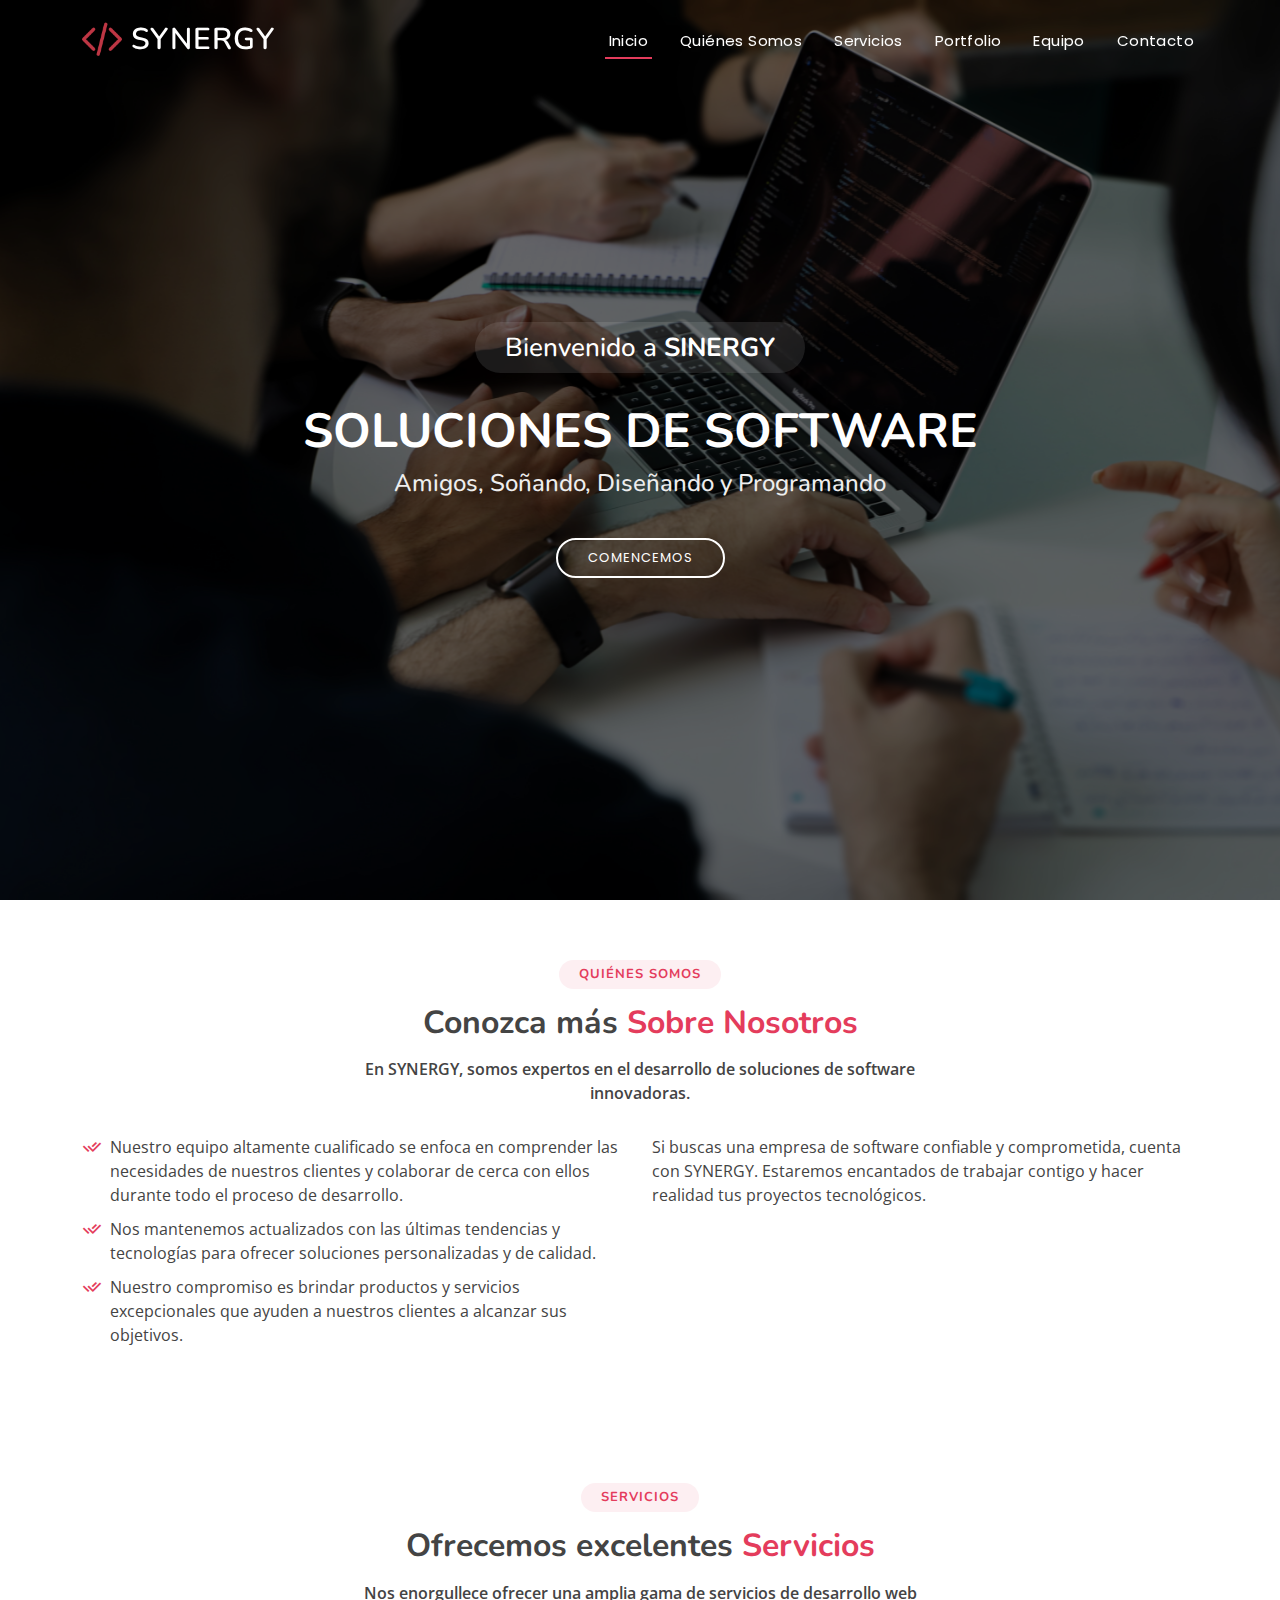
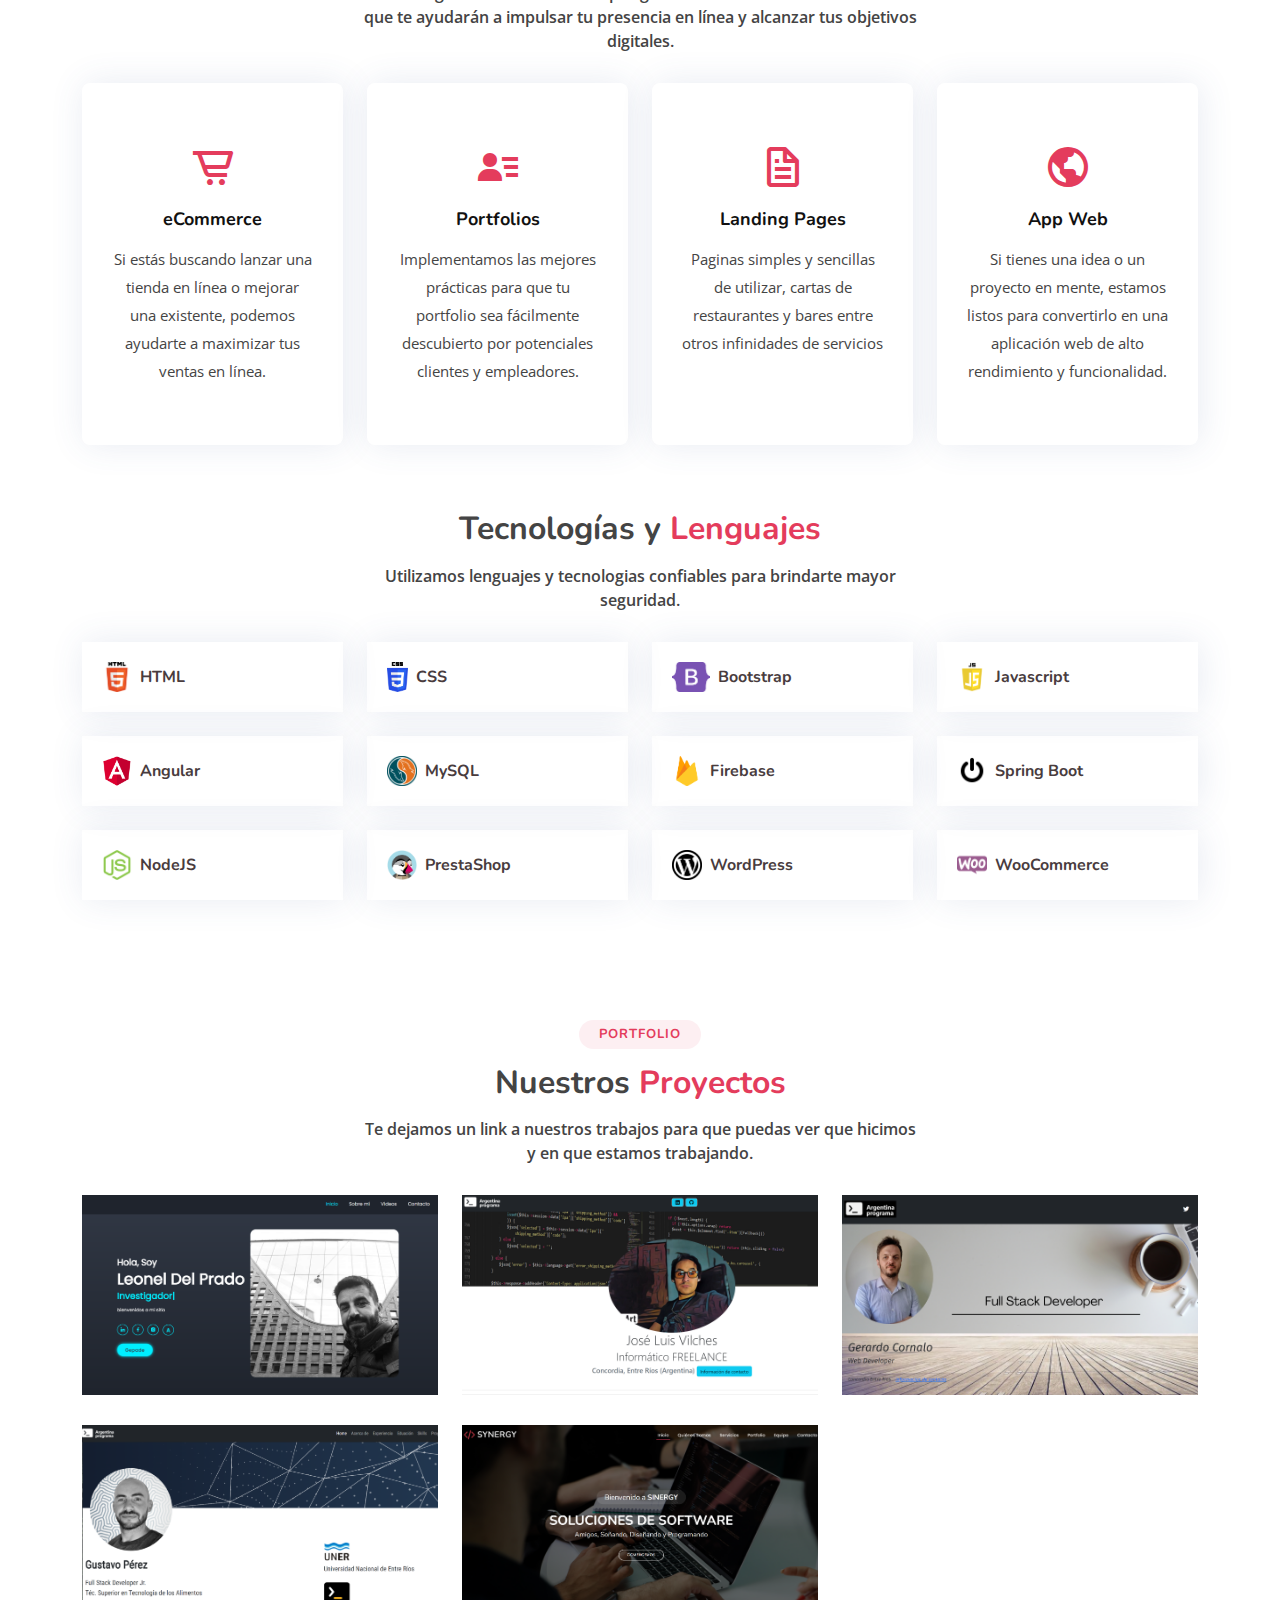
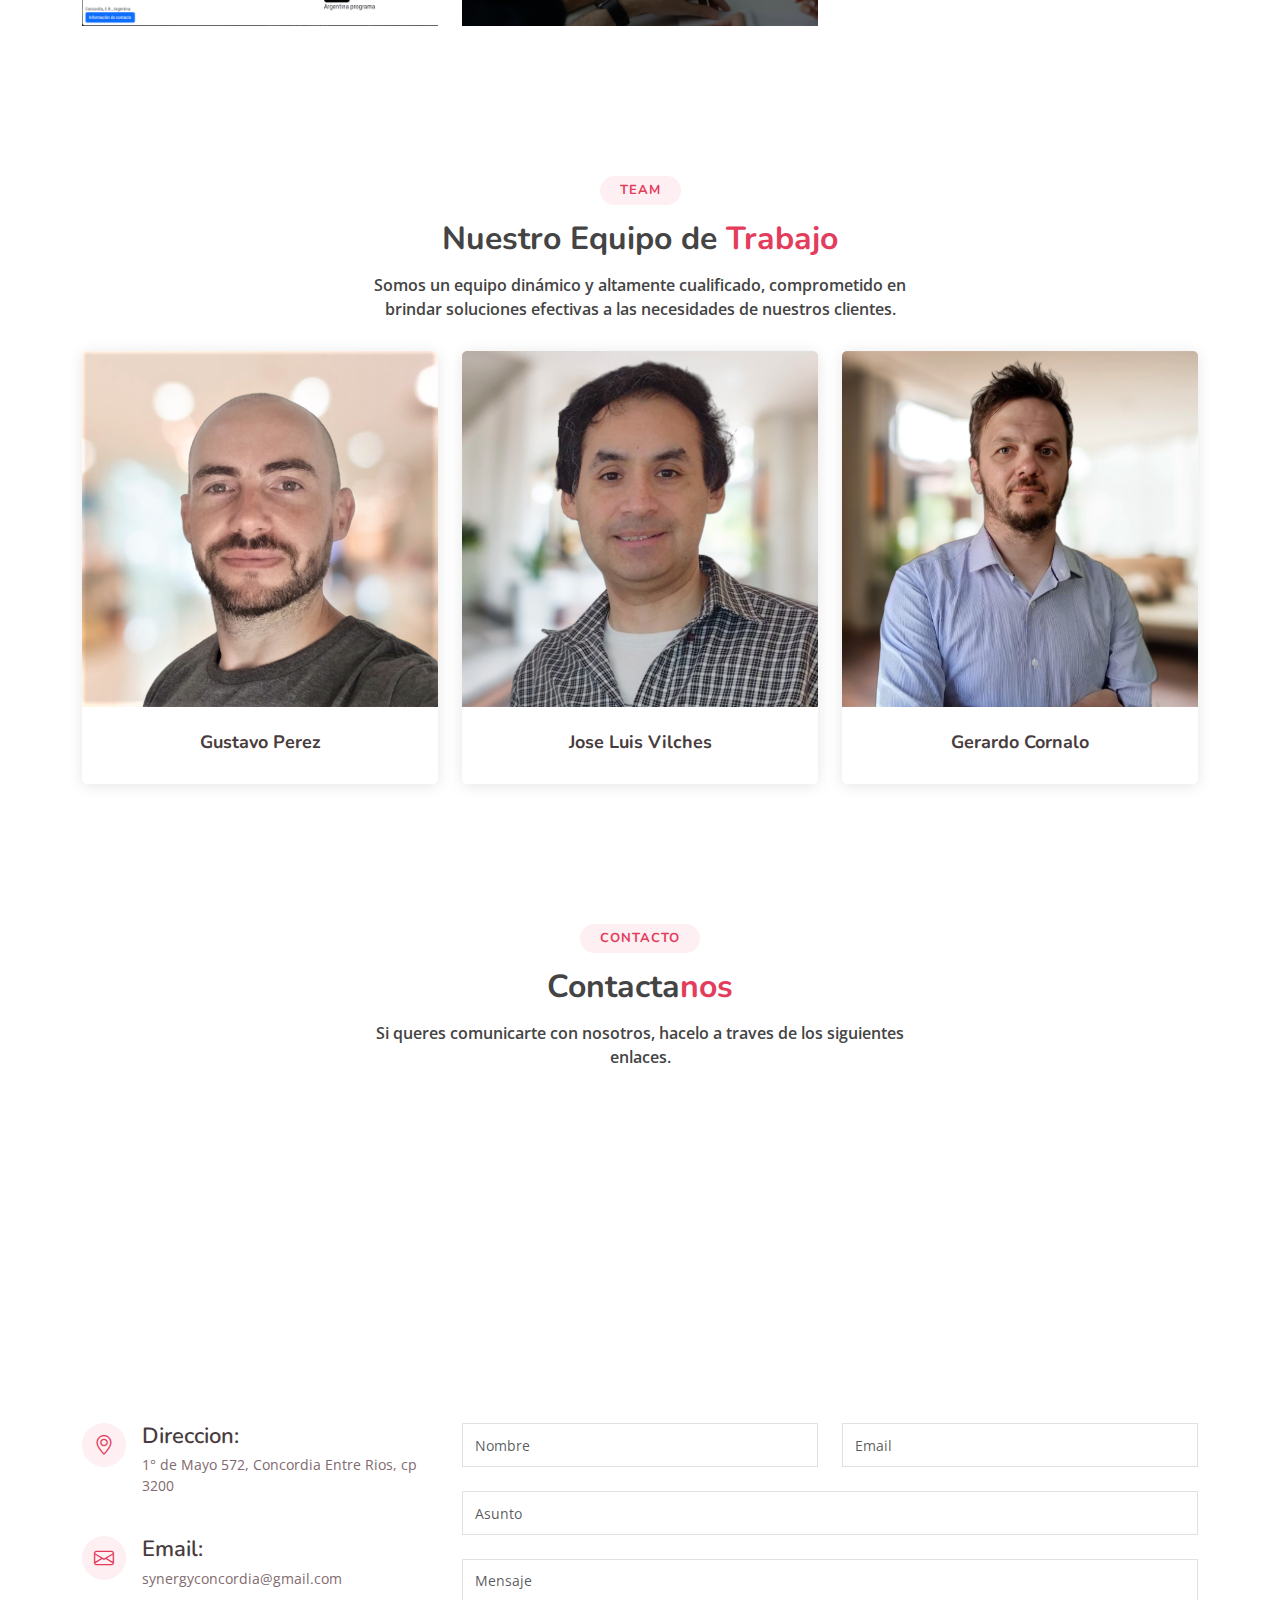
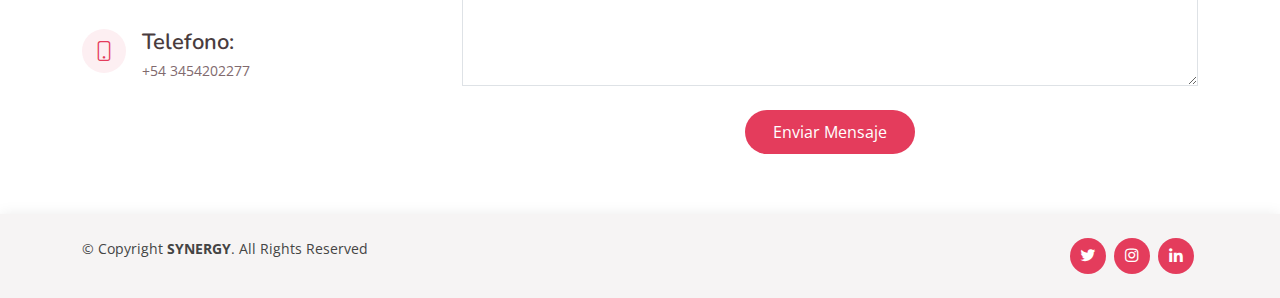
<file: index.html>
<!DOCTYPE html>
<html lang="en">

<head>
  <meta charset="utf-8">
  <meta content="width=device-width, initial-scale=1.0" name="viewport">

  <title>SYNERGY - Soluciones de Software</title>
  <meta content="" name="description">
  <meta content="" name="keywords">

  <!-- Favicons -->
  <link href="assets/img/favicon.png" rel="icon">
  <link href="assets/img/apple-touch-icon.png" rel="apple-touch-icon">

  <!-- Google Fonts -->
  <link
    href="https://fonts.googleapis.com/css?family=Open+Sans:300,300i,400,400i,600,600i,700,700i|Nunito:300,300i,400,400i,600,600i,700,700i|Poppins:300,300i,400,400i,500,500i,600,600i,700,700i"
    rel="stylesheet">

  <!-- Vendor CSS Files -->
  <link href="assets/vendor/bootstrap/css/bootstrap.min.css" rel="stylesheet">
  <link href="assets/vendor/bootstrap-icons/bootstrap-icons.css" rel="stylesheet">
  <link href="assets/vendor/boxicons/css/boxicons.min.css" rel="stylesheet">
  <link href="assets/vendor/glightbox/css/glightbox.min.css" rel="stylesheet">
  <link href="assets/vendor/remixicon/remixicon.css" rel="stylesheet">
  <link href="assets/vendor/swiper/swiper-bundle.min.css" rel="stylesheet">

  <!-- Template Main CSS File -->
  <link href="assets/css/style.css" rel="stylesheet">

  <!-- =======================================================
  * Template Name: Tempo
  * Updated: Jul 27 2023 with Bootstrap v5.3.1
  * Template URL: https://bootstrapmade.com/tempo-free-onepage-bootstrap-theme/
  * Author: BootstrapMade.com
  * License: https://bootstrapmade.com/license/
  ======================================================== -->
</head>

<body>

  <!-- ======= Header ======= -->
  <header id="header" class="fixed-top ">
    <div class="container d-flex align-items-center justify-content-between">

      <h1 class="logo"><a href="index.html"><img src="./assets/img/codigo64.png" alt=""> SYNERGY</a></h1>
      <!-- Uncomment below if you prefer to use an image logo -->
      <!-- <a href="index.html" class="logo"><img src="assets/img/logo.png" alt="" class="img-fluid"></a>-->

      <nav id="navbar" class="navbar">
        <ul>
          <li><a class="nav-link scrollto active" href="#hero">Inicio</a></li>
          <li><a class="nav-link scrollto" href="#about">Quiénes Somos</a></li>
          <li><a class="nav-link scrollto" href="#services">Servicios</a></li>
          <li><a class="nav-link scrollto " href="#portfolio">Portfolio</a></li>
          <li><a class="nav-link scrollto" href="#team">Equipo</a></li>
          <li><a class="nav-link scrollto" href="#contact">Contacto</a></li>
        </ul>
        <i class="bi bi-list mobile-nav-toggle"></i>
      </nav><!-- .navbar -->

    </div>
  </header><!-- End Header -->

  <!-- ======= Hero Section ======= -->
  <section id="hero">
    <div class="hero-container">
      <h3>Bienvenido a <strong>SINERGY</strong></h3>
      <h1>Soluciones de Software</h1>
      <h2>Amigos, Soñando, Diseñando y Programando</h2>
      <a href="#about" class="btn-get-started scrollto">Comencemos</a>
    </div>
  </section><!-- End Hero -->

  <main id="main">

    <!-- ======= About Section ======= -->
    <section id="about" class="about">
      <div class="container">

        <div class="section-title">
          <h2>Quiénes Somos</h2>
          <h3>Conozca más <span>Sobre Nosotros</span></h3>
          <p>En SYNERGY, somos expertos en el desarrollo de soluciones de software innovadoras.</p>
        </div>

        <div class="row content">
          <div class="col-lg-6">
            <ul>
              <li><i class="ri-check-double-line"></i> Nuestro equipo altamente cualificado se enfoca en comprender las
                necesidades de nuestros clientes y colaborar de cerca con ellos durante todo el proceso de desarrollo.
              </li>
              <li><i class="ri-check-double-line"></i> Nos mantenemos actualizados con las últimas tendencias y
                tecnologías para ofrecer soluciones personalizadas y de calidad.</li>
              <li><i class="ri-check-double-line"></i> Nuestro compromiso es brindar productos y servicios excepcionales
                que ayuden a nuestros clientes a alcanzar sus objetivos.</li>
            </ul>
          </div>
          <div class="col-lg-6 pt-4 pt-lg-0">
            <p>
              Si buscas una empresa de software confiable y comprometida, cuenta con SYNERGY.
              Estaremos encantados de trabajar contigo y hacer realidad tus proyectos tecnológicos.
            </P>
            <!-- <a href="#" class="btn-learn-more">Learn More</a> -->
          </div>
        </div>

      </div>
    </section><!-- End About Section -->

    <!-- ======= Services Section ======= -->
    <section id="services" class="services">
      <div class="container">

        <div class="section-title">
          <h2>Servicios</h2>
          <h3>Ofrecemos excelentes <span>Servicios</span></h3>
          <p>Nos enorgullece ofrecer una amplia gama de servicios de desarrollo web que te ayudarán a impulsar tu
            presencia en línea y alcanzar tus objetivos digitales.</p>
        </div>

        <div class="row">
          <div class="col-md-6 col-lg-3 d-flex align-items-stretch mb-5 mb-lg-0">
            <div class="icon-box">
              <div class="icon"><i class='bx bx-cart-alt'></i></div>
              <h4 class="title"><a>eCommerce</a></h4>
              <p class="description">Si estás buscando lanzar una tienda en línea o mejorar una existente, podemos
                ayudarte a maximizar tus ventas en línea.</p>
            </div>
          </div>
          <div class="col-md-6 col-lg-3 d-flex align-items-stretch mb-5 mb-lg-0">
            <div class="icon-box">
              <div class="icon"><i class='bx bxs-user-detail'></i></div>
              <h4 class="title"><a>Portfolios</a></h4>
              <p class="description">Implementamos las mejores prácticas para que tu portfolio sea fácilmente
                descubierto por potenciales clientes y empleadores. </p>
            </div>
          </div>

          <div class="col-md-6 col-lg-3 d-flex align-items-stretch mb-5 mb-lg-0">
            <div class="icon-box">
              <div class="icon"><i class="bx bx-file"></i></div>
              <h4 class="title"><a>Landing Pages</a></h4>
              <p class="description">Paginas simples y sencillas de utilizar, cartas de restaurantes y bares entre otros
                infinidades de servicios</p>
            </div>
          </div>



          <div class="col-md-6 col-lg-3 d-flex align-items-stretch mb-5 mb-lg-0">
            <div class="icon-box">
              <div class="icon"><i class="bx bx-world"></i></div>
              <h4 class="title"><a>App Web</a></h4>
              <p class="description">Si tienes una idea o un proyecto en mente, estamos listos para convertirlo en una
                aplicación web de alto rendimiento y funcionalidad.</p>
            </div>
          </div>

        </div>

      </div>
    </section><!-- End Services Section -->

    <!-- ======= Features Section ======= -->
    <section id="features" class="features">
      <div class="container">
        <div class="section-title">
          <h3>Tecnologías y <span>Lenguajes</span></h3>
          <p class="description">Utilizamos lenguajes y tecnologias confiables para brindarte mayor seguridad.</p>
        </div>


        <div class="row">
          <div class="col-lg-3 col-md-4 col-6 col-6">
            <div class="icon-box">
              <!-- <i class="ri-store-line" style="color: #ffbb2c;"></i> -->
              <img src="assets/img/logos/html.png" class="me-2" height="30px" alt="">
              <h3><a>HTML</a></h3>
            </div>
          </div>
          <div class="col-lg-3 col-md-4 col-6">
            <div class="icon-box">
              <!-- <i class="ri-bar-chart-box-line" style="color: #5578ff;"></i> -->
              <img src="assets/img/logos/css.png" class="me-2" height="30px" alt="">
              <h3><a>CSS</a></h3>
            </div>
          </div>
          <div class="col-lg-3 col-md-4 col-6 mt-4 mt-md-0">
            <div class="icon-box">
             <!--  <i class="ri-calendar-todo-line" style="color: #e80368;"></i> -->
              <img src="assets/img/logos/boot.png" class="me-2" height="30px" alt="">
              <h3><a>Bootstrap</a></h3>
            </div>
          </div>
          <div class="col-lg-3 col-md-4 col-6 mt-4 mt-lg-0">
            <div class="icon-box">
             <!--  <i class="ri-paint-brush-line" style="color: #e361ff;"></i> -->
              <img src="assets/img/logos/js.png" class="me-2" height="30px" alt="">
              <h3><a>Javascript</a></h3>
            </div>
          </div>
          <div class="col-lg-3 col-md-4 col-6 mt-4">
            <div class="icon-box">
              <!-- <i class="ri-database-2-line" style="color: #47aeff;"></i> -->
              <img src="assets/img/logos/angular.png" class="me-2" height="30px" alt="">
              <h3><a>Angular</a></h3>
            </div>
          </div>
          <div class="col-lg-3 col-md-4 col-6 mt-4">
            <div class="icon-box">
              <!-- <i class="ri-gradienter-line" style="color: #ffa76e;"></i> -->
              <img src="assets/img/logos/my.png" class="me-2" height="30px" alt="">
              <h3><a>MySQL</a></h3>
            </div>
          </div>
          <div class="col-lg-3 col-md-4 col-6 mt-4">
            <div class="icon-box">
              <!-- <i class="ri-file-list-3-line" style="color: #11dbcf;"></i> -->
              <img src="assets/img/logos/fire.png" class="me-2" height="30px" alt="">
              <h3><a>Firebase</a></h3>
            </div>
          </div>
          <div class="col-lg-3 col-md-4 col-6 mt-4">
            <div class="icon-box">
              <!-- <i class="ri-price-tag-2-line" style="color: #4233ff;"></i> -->
              <img src="assets/img/logos/spring.png" class="me-2" height="30px" alt="">
              <h3><a>Spring Boot</a></h3>
            </div>
          </div>

          <div class="col-lg-3 col-md-4 col-6 mt-4">
            <div class="icon-box">
              <!-- <i class="ri-price-tag-2-line" style="color: #4233ff;"></i> -->
              <img src="assets/img/logos/node.png" class="me-2" height="30px" alt="">
              <h3><a>NodeJS</a></h3>
            </div>
          </div>

          <div class="col-lg-3 col-md-4 col-6 mt-4">
            <div class="icon-box">
              <!-- <i class="ri-store-line" style="color: #ffbb2c;"></i> -->
              <img src="assets/img/logos/presta.png" class="me-2" height="30px" alt="">
              <h3><a>PrestaShop</a></h3>
            </div>
          </div>

          <div class="col-lg-3 col-md-4 col-6 mt-4">
            <div class="icon-box">
              <!-- <i class="ri-store-line" style="color: #ffbb2c;"></i> -->
              <img src="assets/img/logos/word.png" class="me-2" height="30px" alt="">
              <h3><a>WordPress</a></h3>
            </div>
          </div>

          <div class="col-lg-3 col-md-4 col-6 mt-4">
            <div class="icon-box">
              <!-- <i class="ri-store-line" style="color: #ffbb2c;"></i> -->
              <img src="assets/img/logos/woo.png" class="me-2" height="30px" alt="">
              <h3><a>WooCommerce</a></h3>
            </div>
          </div>

        </div>

      </div>
    </section><!-- End Features Section -->

    <!-- ======= Cta Section ======= -->
    <!-- <section id="cta" class="cta">
      <div class="container">

        <div class="text-center">
          <h3>Call To Action</h3>
          <p> Duis aute irure dolor in reprehenderit in voluptate velit esse cillum dolore eu fugiat nulla pariatur. Excepteur sint occaecat cupidatat non proident, sunt in culpa qui officia deserunt mollit anim id est laborum.</p>
          <a class="cta-btn" href="#">Call To Action</a>
        </div>

      </div>
    </section> --><!-- End Cta Section -->

    <!-- ======= Portfolio Section ======= -->
    <section id="portfolio" class="portfolio">
      <div class="container">

        <div class="section-title">
          <h2>Portfolio</h2>
          <h3>Nuestros <span>Proyectos</span></h3>
          <p>Te dejamos un link a nuestros trabajos para que puedas ver que hicimos y en que estamos trabajando.</p>
        </div>

        <!-- <div class="row">
          <div class="col-lg-12 d-flex justify-content-center">
            <ul id="portfolio-flters">
              <li data-filter="*" class="filter-active">All</li>
              <li data-filter=".filter-app">App</li>
              <li data-filter=".filter-card">Card</li>
              <li data-filter=".filter-web">Web</li>
            </ul>
          </div>
        </div>-->

        <div class="row portfolio-container">

          <div class="col-lg-4 col-md-6 portfolio-item filter-app">
            <img src="assets/img/portfolio/delpredo12.png" class="img-fluid" alt="">
            <div class="portfolio-info">
              <h4>Porfolio</h4>
              <p>Del Prado</p>
              <a href="assets/img/portfolio/delpredo.png" data-gallery="portfolioGallery"
                class="portfolio-lightbox preview-link" title="Del Prado"><i class="bx bx-plus"></i></a>
              <a href="https://delprado-ce25e.web.app/" target="_blank" class="details-link" title="More Details"><i
                  class="bx bx-link"></i></a>
            </div>
          </div>

          <div class="col-lg-4 col-md-6 portfolio-item filter-web">
            <img src="assets/img/portfolio/joselo1.png" class="img-fluid" alt="">
            <div class="portfolio-info">
              <h4>Porfolio</h4>
              <p>J. Vilches</p>
              <a href="assets/img/portfolio/joselo.png" data-gallery="portfolioGallery"
                class="portfolio-lightbox preview-link" title="J. Vilches"><i class="bx bx-plus"></i></a>
              <a href="https://portfolio-frontend-jlv.web.app/" target="_blank" class="details-link"
                title="More Details"><i class="bx bx-link"></i></a>
            </div>
          </div>

          <div class="col-lg-4 col-md-6 portfolio-item filter-app">
            <img src="assets/img/portfolio/gerardo1.png" class="img-fluid" alt="">
            <div class="portfolio-info">
              <h4>Porfolio</h4>
              <p>G. Cornalo</p>
              <a href="assets/img/portfolio/gerardo.png" data-gallery="portfolioGallery"
                class="portfolio-lightbox preview-link" title="G. Cornalo"><i class="bx bx-plus"></i></a>
              <a href="https://portfolio-gerardo.web.app/" target="_blank" class="details-link" title="More Details"><i
                  class="bx bx-link"></i></a>
            </div>
          </div>

          <div class="col-lg-4 col-md-6 portfolio-item filter-card">
            <img src="assets/img/portfolio/gustavo1.png" class="img-fluid" alt="">
            <div class="portfolio-info">
              <h4>Porfolio</h4>
              <p>G. Perez</p>
              <a href="assets/img/portfolio/gustavo.png" data-gallery="portfolioGallery"
                class="portfolio-lightbox preview-link" title="G. Perez"><i class="bx bx-plus"></i></a>
              <a href="https://portfolio-frontend-gustavo.web.app/" target="_blank" class="details-link"
                title="More Details"><i class="bx bx-link"></i></a>
            </div>
          </div>

          <div class="col-lg-4 col-md-6 portfolio-item filter-web">
            <img src="assets/img/portfolio/synergy1.png" class="img-fluid" alt="">
            <div class="portfolio-info">
              <h4>Web </h4>
              <p>Web Synergy</p>
              <a href="assets/img/portfolio/synergy.png" data-gallery="portfolioGallery"
                class="portfolio-lightbox preview-link" title="SYNERGY"><i class="bx bx-plus"></i></a>
              <a href="portfolio-details.html" target="_blank" class="details-link" title="More Details"><i
                  class="bx bx-link"></i></a>
            </div>
          </div>

          <!--<div class="col-lg-4 col-md-6 portfolio-item filter-app">
            <img src="assets/img/portfolio/portfolio-6.jpg" class="img-fluid" alt="">
            <div class="portfolio-info">
              <h4>App 3</h4>
              <p>App</p>
              <a href="assets/img/portfolio/portfolio-6.jpg" data-gallery="portfolioGallery"
                class="portfolio-lightbox preview-link" title="App 3"><i class="bx bx-plus"></i></a>
              <a href="portfolio-details.html" class="details-link" title="More Details"><i class="bx bx-link"></i></a>
            </div>
          </div>

          <div class="col-lg-4 col-md-6 portfolio-item filter-card">
            <img src="assets/img/portfolio/portfolio-7.jpg" class="img-fluid" alt="">
            <div class="portfolio-info">
              <h4>Card 1</h4>
              <p>Card</p>
              <a href="assets/img/portfolio/portfolio-7.jpg" data-gallery="portfolioGallery"
                class="portfolio-lightbox preview-link" title="Card 1"><i class="bx bx-plus"></i></a>
              <a href="portfolio-details.html" class="details-link" title="More Details"><i class="bx bx-link"></i></a>
            </div>
          </div>

          <div class="col-lg-4 col-md-6 portfolio-item filter-card">
            <img src="assets/img/portfolio/portfolio-8.jpg" class="img-fluid" alt="">
            <div class="portfolio-info">
              <h4>Card 3</h4>
              <p>Card</p>
              <a href="assets/img/portfolio/portfolio-8.jpg" data-gallery="portfolioGallery"
                class="portfolio-lightbox preview-link" title="Card 3"><i class="bx bx-plus"></i></a>
              <a href="portfolio-details.html" class="details-link" title="More Details"><i class="bx bx-link"></i></a>
            </div>
          </div>

          <div class="col-lg-4 col-md-6 portfolio-item filter-web">
            <img src="assets/img/portfolio/portfolio-9.jpg" class="img-fluid" alt="">
            <div class="portfolio-info">
              <h4>Web 3</h4>
              <p>Web</p>
              <a href="assets/img/portfolio/portfolio-9.jpg" data-gallery="portfolioGallery"
                class="portfolio-lightbox preview-link" title="Web 3"><i class="bx bx-plus"></i></a>
              <a href="portfolio-details.html" class="details-link" title="More Details"><i class="bx bx-link"></i></a>
            </div>
          </div>-->

        </div>

      </div>
    </section><!-- End Portfolio Section -->

    

    <!-- ======= Team Section ======= -->
    <section id="team" class="team">
      <div class="container">

        <div class="section-title">
          <h2>Team</h2>
          <h3>Nuestro Equipo de <span>Trabajo</span></h3>
          <p>Somos un equipo dinámico y altamente cualificado, comprometido en brindar soluciones efectivas a las
            necesidades de nuestros clientes.
          </p>
        </div>

        <div class="row">

          <div class="col-lg-4 col-md-6 d-flex align-items-stretch">
            <div class="member">
              <div class="member-img">
                <img src="assets/img/team/perez.png" class="img-fluid" alt="">
                <div class="social">
                  <a href="https://twitter.com" target="_blank"><i class="bi bi-twitter"></i></a>

                  <a href="https://www.instagram.com/gustavodperez/" target="_blank"><i class="bi bi-instagram"></i></a>
                  <a href="https://www.linkedin.com/in/gustavo-p%C3%A9rez-1b053616/" target="_blank"><i
                      class="bi bi-linkedin"></i></a>
                </div>
              </div>
              <div class="member-info">
                <h4>Gustavo Perez</h4>
                <span></span>
              </div>
            </div>
          </div>

          <div class="col-lg-4 col-md-6 d-flex align-items-stretch">
            <div class="member">
              <div class="member-img">
                <img src="assets/img/team/vilches.png" class="img-fluid" alt="">
                <div class="social">
                  <a href="https://twitter.com/jlv_chino" target="_blank"><i class="bi bi-twitter"></i></a>

                  <a href="https://www.instagram.com/jose.luis.vilches/" target="_blank"><i
                      class="bi bi-instagram"></i></a>
                  <a href="https://www.linkedin.com/in/jos%C3%A9-luis-vilches-34362246/" target="_blank"><i
                      class="bi bi-linkedin"></i></a>
                </div>
              </div>
              <div class="member-info">
                <h4>Jose Luis Vilches</h4>
                <span></span>
              </div>
            </div>
          </div>

          <div class="col-lg-4 col-md-6 d-flex align-items-stretch">
            <div class="member">
              <div class="member-img">
                <img src="assets/img/team/cornalo.png" class="img-fluid" alt="">
                <div class="social">
                  <a href="https://twitter.com/gerardo_cornalo" target="_blank"><i class="bi bi-twitter"></i></a>

                  <a href="https://www.instagram.com/gerardocornalo/" target="_blank"><i
                      class="bi bi-instagram"></i></a>
                  <a href="https://www.linkedin.com/in/gerardo-cornalo" target="_blank"><i
                      class="bi bi-linkedin"></i></a>
                </div>
              </div>
              <div class="member-info">
                <h4>Gerardo Cornalo</h4>
                <span></span>
              </div>
            </div>
          </div>



        </div>

      </div>
    </section><!-- End Team Section -->

    <!-- ======= Contact Section ======= -->
    <section id="contact" class="contact">
      <div class="container">

        <div class="section-title">
          <h2>Contacto</h2>
          <h3>Contacta<span>nos</span></h3>
          <p>Si queres comunicarte con nosotros, hacelo a traves de los siguientes enlaces.</p>
        </div>

        <div>

          <iframe style="border:0; width: 100%; height: 270px;"
           src="https://www.google.com/maps/embed?pb=!1m18!1m12!1m3!1d3405.5340647316425!2d-58.00947842350356!3d-31.3994085954324!2m3!1f0!2f0!3f0!3m2!1i1024!2i768!4f13.1!3m3!1m2!1s0x95addd5563417ad3%3A0xa781759f69fd706a!2s1%20de%20Mayo%20572%2C%20E3202%20Concordia%2C%20Entre%20R%C3%ADos!5e0!3m2!1ses-419!2sar!4v1694470197528!5m2!1ses-419!2sar" frameborder="0" allowfullscreen></iframe>
          
        </div>

        <div class="row mt-5">

          <div class="col-lg-4">
            <div class="info">
              <div class="address">
                <i class="bi bi-geo-alt"></i>
                <h4>Direccion:</h4>
                <p>1° de Mayo 572, Concordia Entre Rios, cp 3200</p>
              </div>

              <div class="email">
                <i class="bi bi-envelope"></i>
                <h4>Email:</h4>
                <p>synergyconcordia@gmail.com</p>
              </div>

              <div class="phone">
                <i class="bi bi-phone"></i>
                <h4>Telefono:</h4>
                <p>+54 3454202277</p>
              </div>

            </div>

          </div>

          <div class="col-lg-8 mt-5 mt-lg-0">

            <form action="https://formsubmit.co/synergyconcordia@gmail.com" method="POST"  role="form" class="enviar">
              <div class="row">
                <div class="col-md-6 form-group">
                  <input type="text" name="name" class="form-control" id="name" placeholder="Nombre" required>
                </div>
                <div class="col-md-6 form-group mt-3 mt-md-0">
                  <input type="email" class="form-control" name="email" id="email" placeholder="Email" required>
                </div>
              </div>
              <div class="form-group mt-3">
                <input type="text" class="form-control" name="subject" id="subject" placeholder="Asunto" required>
              </div>
              <div class="form-group mt-3">
                <textarea class="form-control" name="message" rows="5" placeholder="Mensaje" required></textarea>
              </div>
              <div class="my-3">
                <div class="loading">Espere</div>
                <div class="error-message"></div>
                <div class="sent-message">Su mensaje a sido enviado. Gracias!</div>
              </div>
              <div class="text-center"><button type="submit">Enviar Mensaje</button></div>
              <input type="hidden" name="_next" value="https://synergy-concordia.web.app/">
               <input type="hidden" name="_captcha" value="false">
            </form>

          </div>

        </div>

      </div>
    </section><!-- End Contact Section -->

  </main><!-- End #main -->

  <!-- ======= Footer ======= -->
  <footer id="footer">

    <!-- <div class="footer-top">
      <div class="container">
        <div class="row">

          <div class="col-lg-3 col-md-6 footer-contact">
            <h3>Tempo</h3>
            <p>
              A108 Adam Street <br>
              New York, NY 535022<br>
              United States <br><br>
              <strong>Phone:</strong> +1 5589 55488 55<br>
              <strong>Email:</strong> info@example.com<br>
            </p>
          </div>

          <div class="col-lg-2 col-md-6 footer-links">
            <h4>Useful Links</h4>
            <ul>
              <li><i class="bx bx-chevron-right"></i> <a href="#">Home</a></li>
              <li><i class="bx bx-chevron-right"></i> <a href="#">About us</a></li>
              <li><i class="bx bx-chevron-right"></i> <a href="#">Services</a></li>
              <li><i class="bx bx-chevron-right"></i> <a href="#">Terms of service</a></li>
              <li><i class="bx bx-chevron-right"></i> <a href="#">Privacy policy</a></li>
            </ul>
          </div>

          <div class="col-lg-3 col-md-6 footer-links">
            <h4>Our Services</h4>
            <ul>
              <li><i class="bx bx-chevron-right"></i> <a href="#">Web Design</a></li>
              <li><i class="bx bx-chevron-right"></i> <a href="#">Web Development</a></li>
              <li><i class="bx bx-chevron-right"></i> <a href="#">Product Management</a></li>
              <li><i class="bx bx-chevron-right"></i> <a href="#">Marketing</a></li>
              <li><i class="bx bx-chevron-right"></i> <a href="#">Graphic Design</a></li>
            </ul>
          </div>

          <div class="col-lg-4 col-md-6 footer-newsletter">
            <h4>Join Our Newsletter</h4>
            <p>Tamen quem nulla quae legam multos aute sint culpa legam noster magna</p>
            <form action="" method="post">
              <input type="email" name="email"><input type="submit" value="Subscribe">
            </form>
          </div>

        </div>
      </div>
    </div> -->

    <div class="container d-md-flex py-4">

      <div class="me-md-auto text-center text-md-start">
        <div class="copyright">
          &copy; Copyright <strong><span>SYNERGY</span></strong>. All Rights Reserved
        </div>
        <div class="credits">
          <!-- All the links in the footer should remain intact. -->
          <!-- You can delete the links only if you purchased the pro version. -->
          <!-- Licensing information: https://bootstrapmade.com/license/ -->
          <!-- Purchase the pro version with working PHP/AJAX contact form: https://bootstrapmade.com/tempo-free-onepage-bootstrap-theme/ -->
        </div>
      </div>
      <div class="social-links text-center text-md-right pt-3 pt-md-0">
        <a href="https://twitter.com/SynergyCdia" target="_blank" class="twitter"><i class="bx bxl-twitter"></i></a>
        <a href="https://instagram.com/synergy_concordia" target="_blank" class="instagram"><i class="bx bxl-instagram"></i></a>
        <a href="https://www.linkedin.com/in/synergy-concordia-654750291" target="_blank" class="linkedin"><i class="bx bxl-linkedin"></i></a>
      </div>
    </div>
  </footer><!-- End Footer -->

  <a href="#" class="back-to-top d-flex align-items-center justify-content-center"><i
      class="bi bi-arrow-up-short"></i></a>

  <!-- Vendor JS Files -->
  <script src="assets/vendor/bootstrap/js/bootstrap.bundle.min.js"></script>
  <script src="assets/vendor/glightbox/js/glightbox.min.js"></script>
  <script src="assets/vendor/isotope-layout/isotope.pkgd.min.js"></script>
  <script src="assets/vendor/swiper/swiper-bundle.min.js"></script>
  <script src="assets/vendor/php-email-form/validate.js"></script>

  <!-- Template Main JS File -->
  <script src="assets/js/main.js"></script>

</body>

</html>
</file>
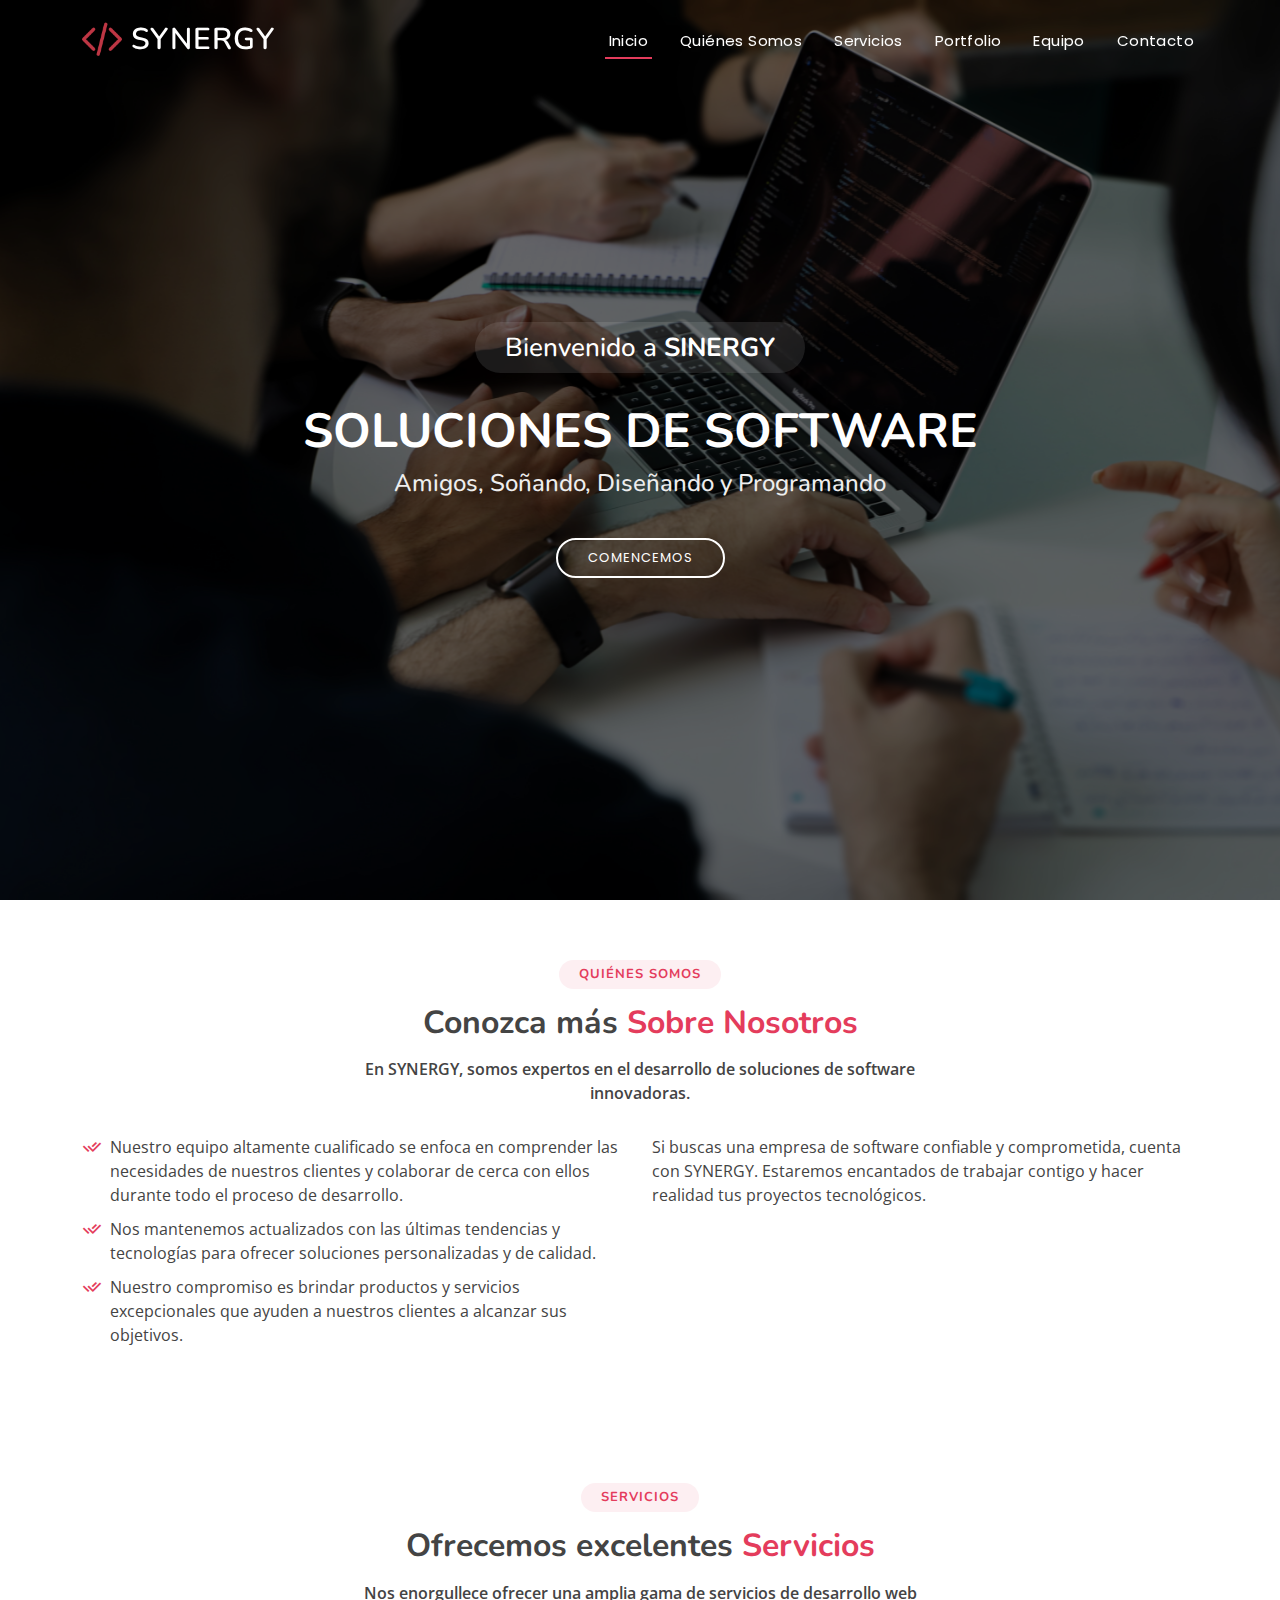
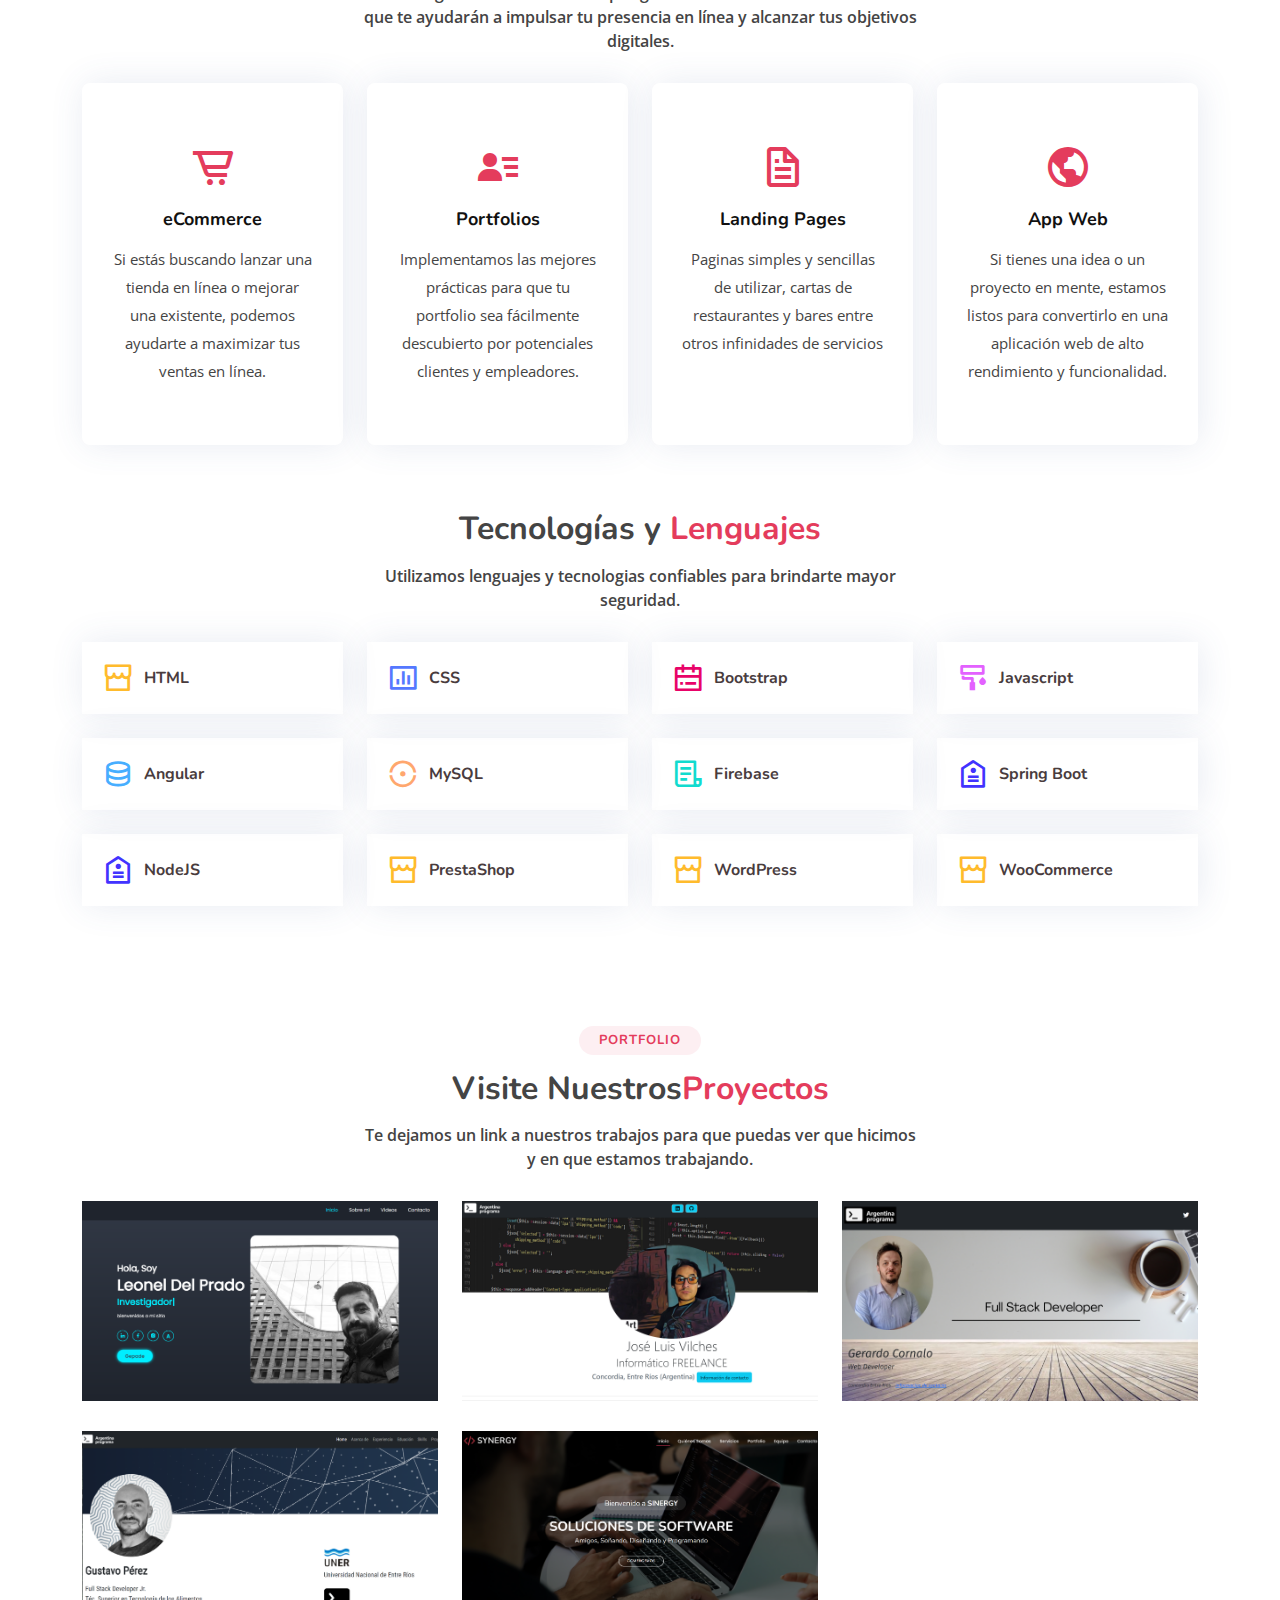
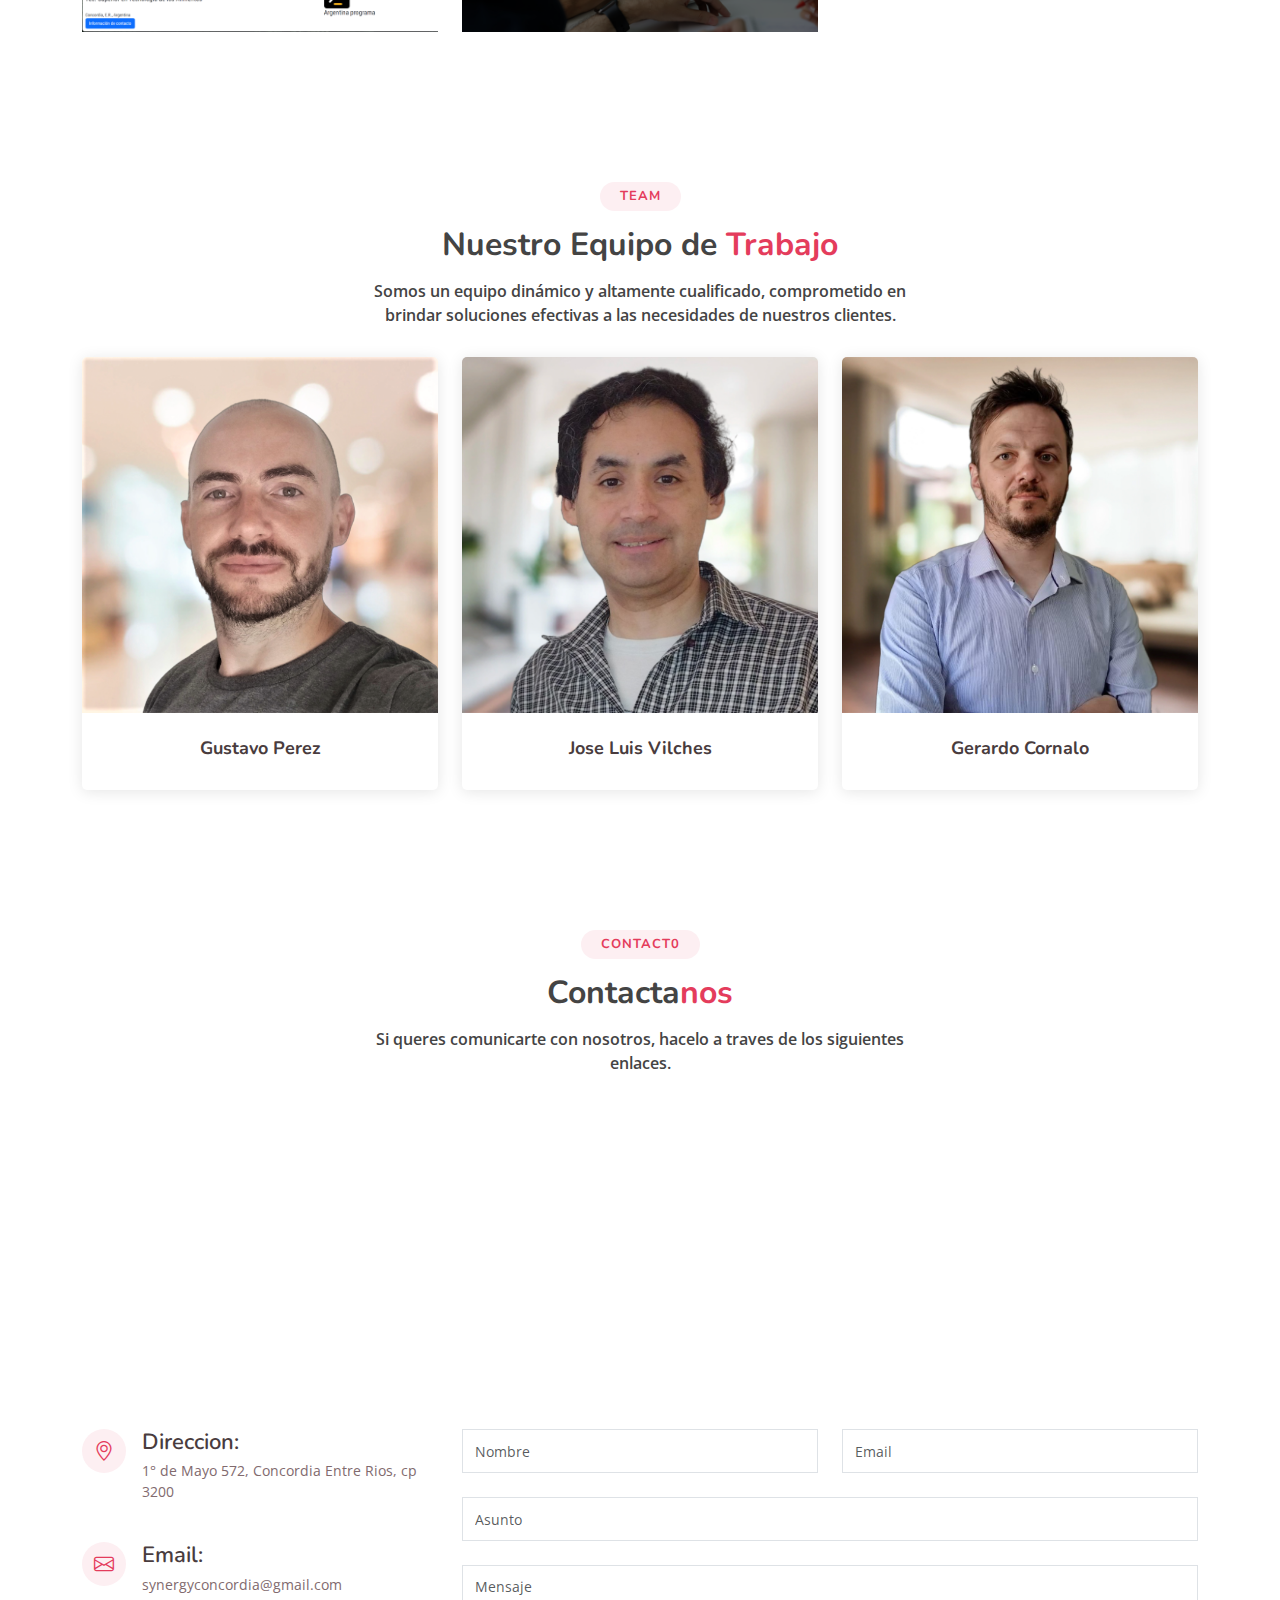
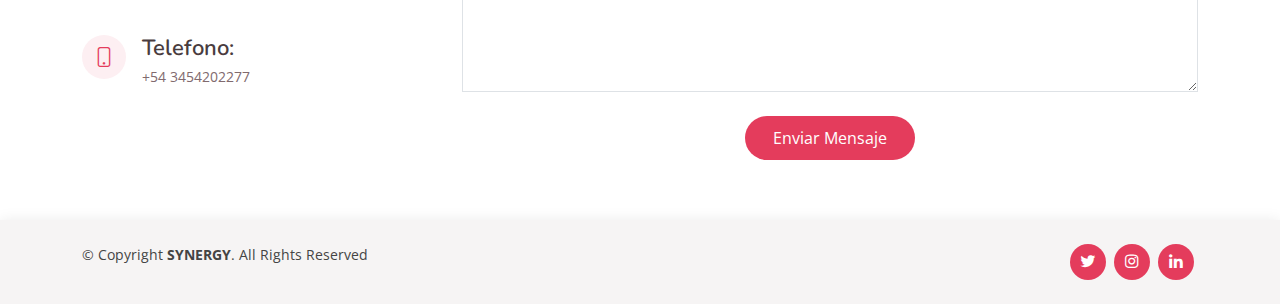
<file: SYNERGY/index.html>
<!DOCTYPE html>
<html lang="en">

<head>
  <meta charset="utf-8">
  <meta content="width=device-width, initial-scale=1.0" name="viewport">

  <title>SYNERGY - Soluciones de Software</title>
  <meta content="" name="description">
  <meta content="" name="keywords">

  <!-- Favicons -->
  <link href="assets/img/favicon.png" rel="icon">
  <link href="assets/img/apple-touch-icon.png" rel="apple-touch-icon">

  <!-- Google Fonts -->
  <link
    href="https://fonts.googleapis.com/css?family=Open+Sans:300,300i,400,400i,600,600i,700,700i|Nunito:300,300i,400,400i,600,600i,700,700i|Poppins:300,300i,400,400i,500,500i,600,600i,700,700i"
    rel="stylesheet">

  <!-- Vendor CSS Files -->
  <link href="assets/vendor/bootstrap/css/bootstrap.min.css" rel="stylesheet">
  <link href="assets/vendor/bootstrap-icons/bootstrap-icons.css" rel="stylesheet">
  <link href="assets/vendor/boxicons/css/boxicons.min.css" rel="stylesheet">
  <link href="assets/vendor/glightbox/css/glightbox.min.css" rel="stylesheet">
  <link href="assets/vendor/remixicon/remixicon.css" rel="stylesheet">
  <link href="assets/vendor/swiper/swiper-bundle.min.css" rel="stylesheet">

  <!-- Template Main CSS File -->
  <link href="assets/css/style.css" rel="stylesheet">

  <!-- =======================================================
  * Template Name: Tempo
  * Updated: Jul 27 2023 with Bootstrap v5.3.1
  * Template URL: https://bootstrapmade.com/tempo-free-onepage-bootstrap-theme/
  * Author: BootstrapMade.com
  * License: https://bootstrapmade.com/license/
  ======================================================== -->
</head>

<body>

  <!-- ======= Header ======= -->
  <header id="header" class="fixed-top ">
    <div class="container d-flex align-items-center justify-content-between">

      <h1 class="logo"><a href="index.html"><img src="./assets/img/codigo64.png" alt=""> SYNERGY</a></h1>
      <!-- Uncomment below if you prefer to use an image logo -->
      <!-- <a href="index.html" class="logo"><img src="assets/img/logo.png" alt="" class="img-fluid"></a>-->

      <nav id="navbar" class="navbar">
        <ul>
          <li><a class="nav-link scrollto active" href="#hero">Inicio</a></li>
          <li><a class="nav-link scrollto" href="#about">Quiénes Somos</a></li>
          <li><a class="nav-link scrollto" href="#services">Servicios</a></li>
          <li><a class="nav-link scrollto " href="#portfolio">Portfolio</a></li>
          <li><a class="nav-link scrollto" href="#team">Equipo</a></li>
          <li><a class="nav-link scrollto" href="#contact">Contacto</a></li>
        </ul>
        <i class="bi bi-list mobile-nav-toggle"></i>
      </nav><!-- .navbar -->

    </div>
  </header><!-- End Header -->

  <!-- ======= Hero Section ======= -->
  <section id="hero">
    <div class="hero-container">
      <h3>Bienvenido a <strong>SINERGY</strong></h3>
      <h1>Soluciones de Software</h1>
      <h2>Amigos, Soñando, Diseñando y Programando</h2>
      <a href="#about" class="btn-get-started scrollto">Comencemos</a>
    </div>
  </section><!-- End Hero -->

  <main id="main">

    <!-- ======= About Section ======= -->
    <section id="about" class="about">
      <div class="container">

        <div class="section-title">
          <h2>Quiénes Somos</h2>
          <h3>Conozca más <span>Sobre Nosotros</span></h3>
          <p>En SYNERGY, somos expertos en el desarrollo de soluciones de software innovadoras.</p>
        </div>

        <div class="row content">
          <div class="col-lg-6">
            <ul>
              <li><i class="ri-check-double-line"></i> Nuestro equipo altamente cualificado se enfoca en comprender las
                necesidades de nuestros clientes y colaborar de cerca con ellos durante todo el proceso de desarrollo.
              </li>
              <li><i class="ri-check-double-line"></i> Nos mantenemos actualizados con las últimas tendencias y
                tecnologías para ofrecer soluciones personalizadas y de calidad.</li>
              <li><i class="ri-check-double-line"></i> Nuestro compromiso es brindar productos y servicios excepcionales
                que ayuden a nuestros clientes a alcanzar sus objetivos.</li>
            </ul>
          </div>
          <div class="col-lg-6 pt-4 pt-lg-0">
            <p>
              Si buscas una empresa de software confiable y comprometida, cuenta con SYNERGY.
              Estaremos encantados de trabajar contigo y hacer realidad tus proyectos tecnológicos.
            </P>
            <!-- <a href="#" class="btn-learn-more">Learn More</a> -->
          </div>
        </div>

      </div>
    </section><!-- End About Section -->

    <!-- ======= Services Section ======= -->
    <section id="services" class="services">
      <div class="container">

        <div class="section-title">
          <h2>Servicios</h2>
          <h3>Ofrecemos excelentes <span>Servicios</span></h3>
          <p>Nos enorgullece ofrecer una amplia gama de servicios de desarrollo web que te ayudarán a impulsar tu
            presencia en línea y alcanzar tus objetivos digitales.</p>
        </div>

        <div class="row">
          <div class="col-md-6 col-lg-3 d-flex align-items-stretch mb-5 mb-lg-0">
            <div class="icon-box">
              <div class="icon"><i class='bx bx-cart-alt'></i></div>
              <h4 class="title"><a>eCommerce</a></h4>
              <p class="description">Si estás buscando lanzar una tienda en línea o mejorar una existente, podemos
                ayudarte a maximizar tus ventas en línea.</p>
            </div>
          </div>
          <div class="col-md-6 col-lg-3 d-flex align-items-stretch mb-5 mb-lg-0">
            <div class="icon-box">
              <div class="icon"><i class='bx bxs-user-detail'></i></div>
              <h4 class="title"><a>Portfolios</a></h4>
              <p class="description">Implementamos las mejores prácticas para que tu portfolio sea fácilmente
                descubierto por potenciales clientes y empleadores. </p>
            </div>
          </div>

          <div class="col-md-6 col-lg-3 d-flex align-items-stretch mb-5 mb-lg-0">
            <div class="icon-box">
              <div class="icon"><i class="bx bx-file"></i></div>
              <h4 class="title"><a>Landing Pages</a></h4>
              <p class="description">Paginas simples y sencillas de utilizar, cartas de restaurantes y bares entre otros
                infinidades de servicios</p>
            </div>
          </div>



          <div class="col-md-6 col-lg-3 d-flex align-items-stretch mb-5 mb-lg-0">
            <div class="icon-box">
              <div class="icon"><i class="bx bx-world"></i></div>
              <h4 class="title"><a>App Web</a></h4>
              <p class="description">Si tienes una idea o un proyecto en mente, estamos listos para convertirlo en una
                aplicación web de alto rendimiento y funcionalidad.</p>
            </div>
          </div>

        </div>

      </div>
    </section><!-- End Services Section -->

    <!-- ======= Features Section ======= -->
    <section id="features" class="features">
      <div class="container">
        <div class="section-title">
          <h3>Tecnologías y <span>Lenguajes</span></h3>
          <p class="description">Utilizamos lenguajes y tecnologias confiables para brindarte mayor seguridad.</p>
        </div>


        <div class="row">
          <div class="col-lg-3 col-md-4 col-6 col-6">
            <div class="icon-box">
              <i class="ri-store-line" style="color: #ffbb2c;"></i>
              <h3><a>HTML</a></h3>
            </div>
          </div>
          <div class="col-lg-3 col-md-4 col-6">
            <div class="icon-box">
              <i class="ri-bar-chart-box-line" style="color: #5578ff;"></i>
              <h3><a>CSS</a></h3>
            </div>
          </div>
          <div class="col-lg-3 col-md-4 col-6 mt-4 mt-md-0">
            <div class="icon-box">
              <i class="ri-calendar-todo-line" style="color: #e80368;"></i>
              <h3><a>Bootstrap</a></h3>
            </div>
          </div>
          <div class="col-lg-3 col-md-4 col-6 mt-4 mt-lg-0">
            <div class="icon-box">
              <i class="ri-paint-brush-line" style="color: #e361ff;"></i>
              <h3><a>Javascript</a></h3>
            </div>
          </div>
          <div class="col-lg-3 col-md-4 col-6 mt-4">
            <div class="icon-box">
              <i class="ri-database-2-line" style="color: #47aeff;"></i>
              <h3><a>Angular</a></h3>
            </div>
          </div>
          <div class="col-lg-3 col-md-4 col-6 mt-4">
            <div class="icon-box">
              <i class="ri-gradienter-line" style="color: #ffa76e;"></i>
              <h3><a>MySQL</a></h3>
            </div>
          </div>
          <div class="col-lg-3 col-md-4 col-6 mt-4">
            <div class="icon-box">
              <i class="ri-file-list-3-line" style="color: #11dbcf;"></i>
              <h3><a>Firebase</a></h3>
            </div>
          </div>
          <div class="col-lg-3 col-md-4 col-6 mt-4">
            <div class="icon-box">
              <i class="ri-price-tag-2-line" style="color: #4233ff;"></i>
              <h3><a>Spring Boot</a></h3>
            </div>
          </div>

          <div class="col-lg-3 col-md-4 col-6 mt-4">
            <div class="icon-box">
              <i class="ri-price-tag-2-line" style="color: #4233ff;"></i>
              <h3><a>NodeJS</a></h3>
            </div>
          </div>

          <div class="col-lg-3 col-md-4 col-6 mt-4">
            <div class="icon-box">
              <i class="ri-store-line" style="color: #ffbb2c;"></i>
              <h3><a>PrestaShop</a></h3>
            </div>
          </div>

          <div class="col-lg-3 col-md-4 col-6 mt-4">
            <div class="icon-box">
              <i class="ri-store-line" style="color: #ffbb2c;"></i>
              <h3><a>WordPress</a></h3>
            </div>
          </div>

          <div class="col-lg-3 col-md-4 col-6 mt-4">
            <div class="icon-box">
              <i class="ri-store-line" style="color: #ffbb2c;"></i>
              <h3><a>WooCommerce</a></h3>
            </div>
          </div>

        </div>

      </div>
    </section><!-- End Features Section -->

    <!-- ======= Cta Section ======= -->
    <!-- <section id="cta" class="cta">
      <div class="container">

        <div class="text-center">
          <h3>Call To Action</h3>
          <p> Duis aute irure dolor in reprehenderit in voluptate velit esse cillum dolore eu fugiat nulla pariatur. Excepteur sint occaecat cupidatat non proident, sunt in culpa qui officia deserunt mollit anim id est laborum.</p>
          <a class="cta-btn" href="#">Call To Action</a>
        </div>

      </div>
    </section> --><!-- End Cta Section -->

    <!-- ======= Portfolio Section ======= -->
    <section id="portfolio" class="portfolio">
      <div class="container">

        <div class="section-title">
          <h2>Portfolio</h2>
          <h3>Visite Nuestros<span>Proyectos</span></h3>
          <p>Te dejamos un link a nuestros trabajos para que puedas ver que hicimos y en que estamos trabajando.</p>
        </div>

        <!-- <div class="row">
          <div class="col-lg-12 d-flex justify-content-center">
            <ul id="portfolio-flters">
              <li data-filter="*" class="filter-active">All</li>
              <li data-filter=".filter-app">App</li>
              <li data-filter=".filter-card">Card</li>
              <li data-filter=".filter-web">Web</li>
            </ul>
          </div>
        </div>-->

        <div class="row portfolio-container">

          <div class="col-lg-4 col-md-6 portfolio-item filter-app">
            <img src="assets/img/portfolio/delpredo12.png" class="img-fluid" alt="">
            <div class="portfolio-info">
              <h4>Porfolio</h4>
              <p>Del Prado</p>
              <a href="assets/img/portfolio/delpredo.png" data-gallery="portfolioGallery"
                class="portfolio-lightbox preview-link" title="Del Prado"><i class="bx bx-plus"></i></a>
              <a href="https://delprado-ce25e.web.app/" target="_blank" class="details-link" title="More Details"><i
                  class="bx bx-link"></i></a>
            </div>
          </div>

          <div class="col-lg-4 col-md-6 portfolio-item filter-web">
            <img src="assets/img/portfolio/joselo1.png" class="img-fluid" alt="">
            <div class="portfolio-info">
              <h4>Porfolio</h4>
              <p>J. Vilches</p>
              <a href="assets/img/portfolio/joselo.png" data-gallery="portfolioGallery"
                class="portfolio-lightbox preview-link" title="J. Vilches"><i class="bx bx-plus"></i></a>
              <a href="https://portfolio-frontend-jlv.web.app/" target="_blank" class="details-link"
                title="More Details"><i class="bx bx-link"></i></a>
            </div>
          </div>

          <div class="col-lg-4 col-md-6 portfolio-item filter-app">
            <img src="assets/img/portfolio/gerardo1.png" class="img-fluid" alt="">
            <div class="portfolio-info">
              <h4>Porfolio</h4>
              <p>G. Cornalo</p>
              <a href="assets/img/portfolio/gerardo.png" data-gallery="portfolioGallery"
                class="portfolio-lightbox preview-link" title="G. Cornalo"><i class="bx bx-plus"></i></a>
              <a href="https://portfolio-gerardo.web.app/" target="_blank" class="details-link" title="More Details"><i
                  class="bx bx-link"></i></a>
            </div>
          </div>

          <div class="col-lg-4 col-md-6 portfolio-item filter-card">
            <img src="assets/img/portfolio/gustavo1.png" class="img-fluid" alt="">
            <div class="portfolio-info">
              <h4>Porfolio</h4>
              <p>G. Perez</p>
              <a href="assets/img/portfolio/gustavo.png" data-gallery="portfolioGallery"
                class="portfolio-lightbox preview-link" title="G. Perez"><i class="bx bx-plus"></i></a>
              <a href="https://portfolio-frontend-gustavo.web.app/" target="_blank" class="details-link"
                title="More Details"><i class="bx bx-link"></i></a>
            </div>
          </div>

          <div class="col-lg-4 col-md-6 portfolio-item filter-web">
            <img src="assets/img/portfolio/synergy1.png" class="img-fluid" alt="">
            <div class="portfolio-info">
              <h4>Web </h4>
              <p>Web Synergy</p>
              <a href="assets/img/portfolio/synergy.png" data-gallery="portfolioGallery"
                class="portfolio-lightbox preview-link" title="SYNERGY"><i class="bx bx-plus"></i></a>
              <a href="portfolio-details.html" target="_blank" class="details-link" title="More Details"><i
                  class="bx bx-link"></i></a>
            </div>
          </div>

          <!--<div class="col-lg-4 col-md-6 portfolio-item filter-app">
            <img src="assets/img/portfolio/portfolio-6.jpg" class="img-fluid" alt="">
            <div class="portfolio-info">
              <h4>App 3</h4>
              <p>App</p>
              <a href="assets/img/portfolio/portfolio-6.jpg" data-gallery="portfolioGallery"
                class="portfolio-lightbox preview-link" title="App 3"><i class="bx bx-plus"></i></a>
              <a href="portfolio-details.html" class="details-link" title="More Details"><i class="bx bx-link"></i></a>
            </div>
          </div>

          <div class="col-lg-4 col-md-6 portfolio-item filter-card">
            <img src="assets/img/portfolio/portfolio-7.jpg" class="img-fluid" alt="">
            <div class="portfolio-info">
              <h4>Card 1</h4>
              <p>Card</p>
              <a href="assets/img/portfolio/portfolio-7.jpg" data-gallery="portfolioGallery"
                class="portfolio-lightbox preview-link" title="Card 1"><i class="bx bx-plus"></i></a>
              <a href="portfolio-details.html" class="details-link" title="More Details"><i class="bx bx-link"></i></a>
            </div>
          </div>

          <div class="col-lg-4 col-md-6 portfolio-item filter-card">
            <img src="assets/img/portfolio/portfolio-8.jpg" class="img-fluid" alt="">
            <div class="portfolio-info">
              <h4>Card 3</h4>
              <p>Card</p>
              <a href="assets/img/portfolio/portfolio-8.jpg" data-gallery="portfolioGallery"
                class="portfolio-lightbox preview-link" title="Card 3"><i class="bx bx-plus"></i></a>
              <a href="portfolio-details.html" class="details-link" title="More Details"><i class="bx bx-link"></i></a>
            </div>
          </div>

          <div class="col-lg-4 col-md-6 portfolio-item filter-web">
            <img src="assets/img/portfolio/portfolio-9.jpg" class="img-fluid" alt="">
            <div class="portfolio-info">
              <h4>Web 3</h4>
              <p>Web</p>
              <a href="assets/img/portfolio/portfolio-9.jpg" data-gallery="portfolioGallery"
                class="portfolio-lightbox preview-link" title="Web 3"><i class="bx bx-plus"></i></a>
              <a href="portfolio-details.html" class="details-link" title="More Details"><i class="bx bx-link"></i></a>
            </div>
          </div>-->

        </div>

      </div>
    </section><!-- End Portfolio Section -->

    

    <!-- ======= Team Section ======= -->
    <section id="team" class="team">
      <div class="container">

        <div class="section-title">
          <h2>Team</h2>
          <h3>Nuestro Equipo de <span>Trabajo</span></h3>
          <p>Somos un equipo dinámico y altamente cualificado, comprometido en brindar soluciones efectivas a las
            necesidades de nuestros clientes.
          </p>
        </div>

        <div class="row">

          <div class="col-lg-4 col-md-6 d-flex align-items-stretch">
            <div class="member">
              <div class="member-img">
                <img src="assets/img/team/perez.png" class="img-fluid" alt="">
                <div class="social">
                  <a href="https://twitter.com" target="_blank"><i class="bi bi-twitter"></i></a>

                  <a href="https://www.instagram.com/gustavodperez/" target="_blank"><i class="bi bi-instagram"></i></a>
                  <a href="https://www.linkedin.com/in/gustavo-p%C3%A9rez-1b053616/" target="_blank"><i
                      class="bi bi-linkedin"></i></a>
                </div>
              </div>
              <div class="member-info">
                <h4>Gustavo Perez</h4>
                <span></span>
              </div>
            </div>
          </div>

          <div class="col-lg-4 col-md-6 d-flex align-items-stretch">
            <div class="member">
              <div class="member-img">
                <img src="assets/img/team/vilches.png" class="img-fluid" alt="">
                <div class="social">
                  <a href="https://twitter.com/jlv_chino" target="_blank"><i class="bi bi-twitter"></i></a>

                  <a href="https://www.instagram.com/jose.luis.vilches/" target="_blank"><i
                      class="bi bi-instagram"></i></a>
                  <a href="https://www.linkedin.com/in/jos%C3%A9-luis-vilches-34362246/" target="_blank"><i
                      class="bi bi-linkedin"></i></a>
                </div>
              </div>
              <div class="member-info">
                <h4>Jose Luis Vilches</h4>
                <span></span>
              </div>
            </div>
          </div>

          <div class="col-lg-4 col-md-6 d-flex align-items-stretch">
            <div class="member">
              <div class="member-img">
                <img src="assets/img/team/cornalo.png" class="img-fluid" alt="">
                <div class="social">
                  <a href="https://twitter.com/gerardo_cornalo" target="_blank"><i class="bi bi-twitter"></i></a>

                  <a href="https://www.instagram.com/gerardocornalo/" target="_blank"><i
                      class="bi bi-instagram"></i></a>
                  <a href="https://www.linkedin.com/in/gerardo-cornalo" target="_blank"><i
                      class="bi bi-linkedin"></i></a>
                </div>
              </div>
              <div class="member-info">
                <h4>Gerardo Cornalo</h4>
                <span></span>
              </div>
            </div>
          </div>



        </div>

      </div>
    </section><!-- End Team Section -->

    <!-- ======= Contact Section ======= -->
    <section id="contact" class="contact">
      <div class="container">

        <div class="section-title">
          <h2>Contact0</h2>
          <h3>Contacta<span>nos</span></h3>
          <p>Si queres comunicarte con nosotros, hacelo a traves de los siguientes enlaces.</p>
        </div>

        <div>

          <iframe style="border:0; width: 100%; height: 270px;"
           src="https://www.google.com/maps/embed?pb=!1m18!1m12!1m3!1d3405.5340647316425!2d-58.00947842350356!3d-31.3994085954324!2m3!1f0!2f0!3f0!3m2!1i1024!2i768!4f13.1!3m3!1m2!1s0x95addd5563417ad3%3A0xa781759f69fd706a!2s1%20de%20Mayo%20572%2C%20E3202%20Concordia%2C%20Entre%20R%C3%ADos!5e0!3m2!1ses-419!2sar!4v1694470197528!5m2!1ses-419!2sar" frameborder="0" allowfullscreen></iframe>
          
        </div>

        <div class="row mt-5">

          <div class="col-lg-4">
            <div class="info">
              <div class="address">
                <i class="bi bi-geo-alt"></i>
                <h4>Direccion:</h4>
                <p>1° de Mayo 572, Concordia Entre Rios, cp 3200</p>
              </div>

              <div class="email">
                <i class="bi bi-envelope"></i>
                <h4>Email:</h4>
                <p>synergyconcordia@gmail.com</p>
              </div>

              <div class="phone">
                <i class="bi bi-phone"></i>
                <h4>Telefono:</h4>
                <p>+54 3454202277</p>
              </div>

            </div>

          </div>

          <div class="col-lg-8 mt-5 mt-lg-0">

            <form action="https://formsubmit.co/synergyconcordia@gmail.com" method="POST"  role="form" class="enviar">
              <div class="row">
                <div class="col-md-6 form-group">
                  <input type="text" name="name" class="form-control" id="name" placeholder="Nombre" required>
                </div>
                <div class="col-md-6 form-group mt-3 mt-md-0">
                  <input type="email" class="form-control" name="email" id="email" placeholder="Email" required>
                </div>
              </div>
              <div class="form-group mt-3">
                <input type="text" class="form-control" name="subject" id="subject" placeholder="Asunto" required>
              </div>
              <div class="form-group mt-3">
                <textarea class="form-control" name="message" rows="5" placeholder="Mensaje" required></textarea>
              </div>
              <div class="my-3">
                <div class="loading">Espere</div>
                <div class="error-message"></div>
                <div class="sent-message">Su mensaje a sido enviado. Gracias!</div>
              </div>
              <div class="text-center"><button type="submit">Enviar Mensaje</button></div>
              <input type="hidden" name="_next" value="http://127.0.0.1:5500/SYNERGY/index.html">
               <input type="hidden" name="_captcha" value="false">
            </form>

          </div>

        </div>

      </div>
    </section><!-- End Contact Section -->

  </main><!-- End #main -->

  <!-- ======= Footer ======= -->
  <footer id="footer">

    <!-- <div class="footer-top">
      <div class="container">
        <div class="row">

          <div class="col-lg-3 col-md-6 footer-contact">
            <h3>Tempo</h3>
            <p>
              A108 Adam Street <br>
              New York, NY 535022<br>
              United States <br><br>
              <strong>Phone:</strong> +1 5589 55488 55<br>
              <strong>Email:</strong> info@example.com<br>
            </p>
          </div>

          <div class="col-lg-2 col-md-6 footer-links">
            <h4>Useful Links</h4>
            <ul>
              <li><i class="bx bx-chevron-right"></i> <a href="#">Home</a></li>
              <li><i class="bx bx-chevron-right"></i> <a href="#">About us</a></li>
              <li><i class="bx bx-chevron-right"></i> <a href="#">Services</a></li>
              <li><i class="bx bx-chevron-right"></i> <a href="#">Terms of service</a></li>
              <li><i class="bx bx-chevron-right"></i> <a href="#">Privacy policy</a></li>
            </ul>
          </div>

          <div class="col-lg-3 col-md-6 footer-links">
            <h4>Our Services</h4>
            <ul>
              <li><i class="bx bx-chevron-right"></i> <a href="#">Web Design</a></li>
              <li><i class="bx bx-chevron-right"></i> <a href="#">Web Development</a></li>
              <li><i class="bx bx-chevron-right"></i> <a href="#">Product Management</a></li>
              <li><i class="bx bx-chevron-right"></i> <a href="#">Marketing</a></li>
              <li><i class="bx bx-chevron-right"></i> <a href="#">Graphic Design</a></li>
            </ul>
          </div>

          <div class="col-lg-4 col-md-6 footer-newsletter">
            <h4>Join Our Newsletter</h4>
            <p>Tamen quem nulla quae legam multos aute sint culpa legam noster magna</p>
            <form action="" method="post">
              <input type="email" name="email"><input type="submit" value="Subscribe">
            </form>
          </div>

        </div>
      </div>
    </div> -->

    <div class="container d-md-flex py-4">

      <div class="me-md-auto text-center text-md-start">
        <div class="copyright">
          &copy; Copyright <strong><span>SYNERGY</span></strong>. All Rights Reserved
        </div>
        <div class="credits">
          <!-- All the links in the footer should remain intact. -->
          <!-- You can delete the links only if you purchased the pro version. -->
          <!-- Licensing information: https://bootstrapmade.com/license/ -->
          <!-- Purchase the pro version with working PHP/AJAX contact form: https://bootstrapmade.com/tempo-free-onepage-bootstrap-theme/ -->
        </div>
      </div>
      <div class="social-links text-center text-md-right pt-3 pt-md-0">
        <a href="https://twitter.com/SynergyCdia" target="_blank" class="twitter"><i class="bx bxl-twitter"></i></a>
        <a href="https://instagram.com/synergy_concordia" target="_blank" class="instagram"><i class="bx bxl-instagram"></i></a>
        <a href="#" class="linkedin"><i class="bx bxl-linkedin"></i></a>
      </div>
    </div>
  </footer><!-- End Footer -->

  <a href="#" class="back-to-top d-flex align-items-center justify-content-center"><i
      class="bi bi-arrow-up-short"></i></a>

  <!-- Vendor JS Files -->
  <script src="assets/vendor/bootstrap/js/bootstrap.bundle.min.js"></script>
  <script src="assets/vendor/glightbox/js/glightbox.min.js"></script>
  <script src="assets/vendor/isotope-layout/isotope.pkgd.min.js"></script>
  <script src="assets/vendor/swiper/swiper-bundle.min.js"></script>
  <script src="assets/vendor/php-email-form/validate.js"></script>

  <!-- Template Main JS File -->
  <script src="assets/js/main.js"></script>

</body>

</html>
</file>
<file: assets/css/style.css>
/*--------------------------------------------------------------
# General
--------------------------------------------------------------*/
body {
  font-family: "Open Sans", sans-serif;
  color: #444444;
}

a {
  color: #e43c5c;
  text-decoration: none;
}

a:hover {
  color: #ea6981;
  text-decoration: none;
}

h1,
h2,
h3,
h4,
h5,
h6 {
  font-family: "Nunito", sans-serif;
}

/*--------------------------------------------------------------
# Back to top button
--------------------------------------------------------------*/
.back-to-top {
  position: fixed;
  visibility: hidden;
  opacity: 0;
  right: 15px;
  bottom: 15px;
  z-index: 996;
  background: #e43c5c;
  width: 40px;
  height: 40px;
  border-radius: 50px;
  transition: all 0.4s;
}

.back-to-top i {
  font-size: 28px;
  color: #fff;
  line-height: 0;
}

.back-to-top:hover {
  background: #e9607a;
  color: #fff;
}

.back-to-top.active {
  visibility: visible;
  opacity: 1;
}

/*--------------------------------------------------------------
# Header
--------------------------------------------------------------*/
#header {
  transition: all 0.5s;
  z-index: 997;
  padding: 20px 0;
}

#header .logo {
  font-size: 30px;
  margin: 0;
  padding: 0;
  line-height: 1;
  font-weight: 600;
  letter-spacing: 1px;
  text-transform: uppercase;
}

#header .logo a {
  color: #fff;
}

#header .logo img {
  max-height: 40px;
}

#header.header-scrolled,
#header.header-inner-pages {
  background: rgba(0, 0, 0, 0.9);
  padding: 12px 0;
}

/*--------------------------------------------------------------
# Navigation Menu
--------------------------------------------------------------*/
/**
* Desktop Navigation 
*/
.navbar {
  padding: 0;
}

.navbar ul {
  margin: 0;
  padding: 0;
  display: flex;
  list-style: none;
  align-items: center;
}

.navbar li {
  position: relative;
}

.navbar>ul>li {
  white-space: nowrap;
  padding: 10px 0 10px 24px;
}

.navbar a,
.navbar a:focus {
  display: flex;
  align-items: center;
  justify-content: space-between;
  font-family: "Poppins", sans-serif;
  color: #fff;
  font-size: 15px;
  padding: 0 4px;
  white-space: nowrap;
  transition: 0.3s;
  letter-spacing: 0.4px;
  position: relative;
}

.navbar a i,
.navbar a:focus i {
  font-size: 12px;
  line-height: 0;
  margin-left: 5px;
}

.navbar>ul>li>a:before {
  content: "";
  position: absolute;
  width: 100%;
  height: 2px;
  bottom: -6px;
  left: 0;
  background-color: #e43c5c;
  visibility: hidden;
  transform: scaleX(0);
  transition: all 0.3s ease-in-out 0s;
}

.navbar a:hover:before,
.navbar li:hover>a:before,
.navbar .active:before {
  visibility: visible;
  transform: scaleX(1);
}

.navbar a:hover,
.navbar .active,
.navbar .active:focus,
.navbar li:hover>a {
  color: #fff;
}

.navbar .dropdown ul {
  display: block;
  position: absolute;
  left: 24px;
  top: calc(100% + 30px);
  margin: 0;
  padding: 10px 0;
  z-index: 99;
  opacity: 0;
  visibility: hidden;
  background: #fff;
  box-shadow: 0px 0px 30px rgba(127, 137, 161, 0.25);
  transition: 0.3s;
}

.navbar .dropdown ul li {
  min-width: 200px;
}

.navbar .dropdown ul a {
  padding: 10px 20px;
  font-size: 14px;
  text-transform: none;
  color: #493c3e;
}

.navbar .dropdown ul a i {
  font-size: 12px;
}

.navbar .dropdown ul a:hover,
.navbar .dropdown ul .active:hover,
.navbar .dropdown ul li:hover>a {
  color: #e43c5c;
}

.navbar .dropdown:hover>ul {
  opacity: 1;
  top: 100%;
  visibility: visible;
}

.navbar .dropdown .dropdown ul {
  top: 0;
  left: calc(100% - 30px);
  visibility: hidden;
}

.navbar .dropdown .dropdown:hover>ul {
  opacity: 1;
  top: 0;
  left: 100%;
  visibility: visible;
}

@media (max-width: 1366px) {
  .navbar .dropdown .dropdown ul {
    left: -90%;
  }

  .navbar .dropdown .dropdown:hover>ul {
    left: -100%;
  }
}

/**
* Mobile Navigation 
*/
.mobile-nav-toggle {
  color: #fff;
  font-size: 28px;
  cursor: pointer;
  display: none;
  line-height: 0;
  transition: 0.5s;
}

@media (max-width: 991px) {
  .mobile-nav-toggle {
    display: block;
  }

  .navbar ul {
    display: none;
  }
}

.navbar-mobile {
  position: fixed;
  overflow: hidden;
  top: 0;
  right: 0;
  left: 0;
  bottom: 0;
  background: rgba(45, 37, 38, 0.9);
  transition: 0.3s;
  z-index: 999;
}

.navbar-mobile .mobile-nav-toggle {
  position: absolute;
  top: 15px;
  right: 15px;
}

.navbar-mobile ul {
  display: block;
  position: absolute;
  top: 55px;
  right: 15px;
  bottom: 15px;
  left: 15px;
  padding: 10px 0;
  background-color: #fff;
  overflow-y: auto;
  transition: 0.3s;
}

.navbar-mobile>ul>li {
  padding: 0;
}

.navbar-mobile a:hover:before,
.navbar-mobile li:hover>a:before,
.navbar-mobile .active:before {
  visibility: hidden;
}

.navbar-mobile a,
.navbar-mobile a:focus {
  padding: 10px 20px;
  font-size: 15px;
  color: #493c3e;
}

.navbar-mobile a:hover,
.navbar-mobile .active,
.navbar-mobile li:hover>a {
  color: #e43c5c;
}

.navbar-mobile .getstarted,
.navbar-mobile .getstarted:focus {
  margin: 15px;
}

.navbar-mobile .dropdown ul {
  position: static;
  display: none;
  margin: 10px 20px;
  padding: 10px 0;
  z-index: 99;
  opacity: 1;
  visibility: visible;
  background: #fff;
  box-shadow: 0px 0px 30px rgba(127, 137, 161, 0.25);
}

.navbar-mobile .dropdown ul li {
  min-width: 200px;
}

.navbar-mobile .dropdown ul a {
  padding: 10px 20px;
}

.navbar-mobile .dropdown ul a i {
  font-size: 12px;
}

.navbar-mobile .dropdown ul a:hover,
.navbar-mobile .dropdown ul .active:hover,
.navbar-mobile .dropdown ul li:hover>a {
  color: #e43c5c;
}

.navbar-mobile .dropdown>.dropdown-active {
  display: block;
}

/*--------------------------------------------------------------
# Hero Section
--------------------------------------------------------------*/
#hero {
  width: 100%;
  height: 100vh;
  background: url("../img/hero-bg.jpg") top center;
  background-size: cover;
  position: relative;
}

#hero:before {
  content: "";
  background: rgba(0, 0, 0, 0.6);
  position: absolute;
  bottom: 0;
  top: 0;
  left: 0;
  right: 0;
}

#hero .hero-container {
  position: absolute;
  bottom: 0;
  top: 0;
  left: 0;
  right: 0;
  display: flex;
  justify-content: center;
  align-items: center;
  flex-direction: column;
  text-align: center;
  padding: 0 15px;
}

#hero h3 {
  background: rgba(255, 255, 255, 0.1);
  color: #fff;
  font-size: 26px;
  padding: 10px 30px;
  margin-bottom: 30px;
  border-radius: 50px;
}

#hero h1 {
  margin: 0 0 10px 0;
  font-size: 48px;
  font-weight: 700;
  line-height: 56px;
  text-transform: uppercase;
  color: #fff;
}

#hero h2 {
  color: #eee;
  margin-bottom: 40px;
  font-size: 24px;
}

#hero .btn-get-started {
  font-family: "Poppins", sans-serif;
  text-transform: uppercase;
  font-weight: 400;
  font-size: 13px;
  letter-spacing: 1px;
  display: inline-block;
  padding: 8px 30px 9px 30px;
  border-radius: 50px;
  transition: 0.5s;
  border: 2px solid #fff;
  color: #fff;
}

#hero .btn-get-started:hover {
  background: #e43c5c;
  border: 2px solid #e43c5c;
}

@media (min-width: 1024px) {
  #hero {
    background-attachment: fixed;
  }
}

@media (max-width: 768px) {
  #hero h3 {
    font-size: 22px;
  }

  #hero h1 {
    font-size: 28px;
    line-height: 36px;
  }

  #hero h2 {
    font-size: 18px;
    line-height: 24px;
    margin-bottom: 30px;
  }
}

@media (max-height: 500px) {
  #hero {
    height: 150vh;
  }
}

/*--------------------------------------------------------------
# Sections General
--------------------------------------------------------------*/
section {
  padding: 60px 0;
  overflow: hidden;
}

.section-bg {
  background-color: white;
}

.section-title {
  text-align: center;
  padding-bottom: 30px;
}

.section-title h2 {
  font-size: 13px;
  letter-spacing: 1px;
  font-weight: 700;
  padding: 8px 20px;
  line-height: 1;
  margin: 0;
  background: #fdeff2;
  color: #e43c5c;
  display: inline-block;
  text-transform: uppercase;
  border-radius: 50px;
}

.section-title h3 {
  margin: 15px 0 0 0;
  font-size: 32px;
  font-weight: 700;
}

.section-title h3 span {
  color: #e43c5c;
}

.section-title p {
  margin: 15px auto 0 auto;
  font-weight: 600;
}

@media (min-width: 1024px) {
  .section-title p {
    width: 50%;
  }
}

/*--------------------------------------------------------------
# About
--------------------------------------------------------------*/
.about .content h3 {
  font-weight: 600;
  font-size: 26px;
}

.about .content ul {
  list-style: none;
  padding: 0;
}

.about .content ul li {
  padding-left: 28px;
  position: relative;
}

.about .content ul li+li {
  margin-top: 10px;
}

.about .content ul i {
  position: absolute;
  left: 0;
  top: 2px;
  font-size: 20px;
  color: #e43c5c;
  line-height: 1;
}

.about .content p:last-child {
  margin-bottom: 0;
}

.about .content .btn-learn-more {
  font-family: "Nunito", sans-serif;
  font-weight: 600;
  font-size: 14px;
  letter-spacing: 1px;
  display: inline-block;
  padding: 12px 32px;
  border-radius: 50px;
  transition: 0.3s;
  line-height: 1;
  color: #e43c5c;
  animation-delay: 0.8s;
  margin-top: 6px;
  border: 2px solid #e43c5c;
}

.about .content .btn-learn-more:hover {
  background: #e43c5c;
  color: #fff;
  text-decoration: none;
}

/*--------------------------------------------------------------
# Services
--------------------------------------------------------------*/
.services {
  padding-bottom: 30px;
}

.services .icon-box {
  padding: 60px 30px;
  position: relative;
  overflow: hidden;
  background: #fff;
  box-shadow: 2px 0 35px 0 rgba(68, 88, 144, 0.12);
  transition: all 0.3s ease-in-out;
  border-radius: 8px;
  z-index: 1;
  text-align: center;
}

.services .icon-box::before {
  content: "";
  position: absolute;
  background: #fdeff2;
  right: 0;
  left: 0;
  bottom: 0;
  top: 100%;
  transition: all 0.4s;
  z-index: -1;
}

.services .icon-box:hover::before {
  background: #e43c5c;
  top: 0;
  border-radius: 0px;
}

.services .icon {
  margin-bottom: 15px;
}

.services .icon i {
  font-size: 48px;
  line-height: 1;
  color: #e43c5c;
  transition: all 0.3s ease-in-out;
}

.services .title {
  font-weight: 700;
  margin-bottom: 15px;
  font-size: 18px;
}

.services .title a {
  color: #111;
}

.services .description {
  font-size: 15px;
  line-height: 28px;
  margin-bottom: 0;
}

.services .icon-box:hover .title a,
.services .icon-box:hover .description {
  color: #fff;
}

.services .icon-box:hover .icon i {
  color: #fff;
}

/*--------------------------------------------------------------
# Features
--------------------------------------------------------------*/
.features {
  padding-top: 20px;
}

.features .icon-box {
  display: flex;
  align-items: center;
  padding: 20px;
  transition: ease-in-out 0.3s;
  box-shadow: 2px 0 35px 0 rgba(68, 88, 144, 0.12);
}

.features .icon-box i {
  font-size: 32px;
  padding-right: 10px;
  line-height: 1;
}

.features .icon-box h3 {
  font-weight: 700;
  margin: 0;
  padding: 0;
  line-height: 1;
  font-size: 16px;
}

.features .icon-box h3 a {
  color: #493c3e;
  transition: ease-in-out 0.3s;
}

.features .icon-box:hover a {
  color: #e43c5c;
}

/*--------------------------------------------------------------
# Portfolio
--------------------------------------------------------------*/
.portfolio #portfolio-flters {
  padding: 0;
  margin: 0 auto 25px auto;
  list-style: none;
  text-align: center;
  border-radius: 50px;
}

.portfolio #portfolio-flters li {
  cursor: pointer;
  display: inline-block;
  padding: 7px 17px 9px 17px;
  font-size: 14px;
  font-weight: 500;
  line-height: 1;
  color: #444444;
  margin: 0 3px 10px 3px;
  transition: all ease-in-out 0.3s;
  background: #ede9e9;
  border-radius: 50px;
}

.portfolio #portfolio-flters li:hover,
.portfolio #portfolio-flters li.filter-active {
  color: #fff;
  background: #e43c5c;
}

.portfolio #portfolio-flters li:last-child {
  margin-right: 0;
}

.portfolio .portfolio-item {
  margin-bottom: 30px;
  overflow: hidden;
}

.portfolio .portfolio-item img {
  position: relative;
  top: 0;
  transition: all 0.6s cubic-bezier(0.645, 0.045, 0.355, 1);
}

.portfolio .portfolio-item .portfolio-info {
  opacity: 0;
  position: absolute;
  left: 15px;
  right: 15px;
  bottom: -50px;
  z-index: 3;
  transition: all ease-in-out 0.3s;
  background: #e43c5c;
  padding: 15px 20px;
}

.portfolio .portfolio-item .portfolio-info h4 {
  font-size: 18px;
  color: #fff;
  font-weight: 600;
}

.portfolio .portfolio-item .portfolio-info p {
  color: #fff;
  font-size: 14px;
  margin-bottom: 0;
}

.portfolio .portfolio-item .portfolio-info .preview-link,
.portfolio .portfolio-item .portfolio-info .details-link {
  position: absolute;
  right: 50px;
  font-size: 24px;
  top: calc(50% - 18px);
  color: white;
  transition: ease-in-out 0.3s;
}

.portfolio .portfolio-item .portfolio-info .preview-link:hover,
.portfolio .portfolio-item .portfolio-info .details-link:hover {
  color: #f7c2cc;
}

.portfolio .portfolio-item .portfolio-info .details-link {
  right: 15px;
}

.portfolio .portfolio-item:hover img {
  top: -30px;
}

.portfolio .portfolio-item:hover .portfolio-info {
  opacity: 1;
  bottom: 0;
}

/*--------------------------------------------------------------
# Team
--------------------------------------------------------------*/
.team {
  background: #fff;
  padding: 60px 0;
}

.team .member {
  margin-bottom: 20px;
  overflow: hidden;
  text-align: center;
  border-radius: 5px;
  background: #fff;
  box-shadow: 0px 2px 15px rgba(0, 0, 0, 0.1);
}

.team .member .member-img {
  position: relative;
  overflow: hidden;
}

.team .member .social {
  position: absolute;
  left: 0;
  bottom: 0;
  right: 0;
  height: 40px;
  opacity: 0;
  transition: ease-in-out 0.3s;
  background: rgba(255, 255, 255, 0.85);
  display: flex;
  align-items: center;
  justify-content: center;
}

.team .member .social a {
  transition: color 0.3s;
  color: #493c3e;
  margin: 0 10px;
  display: inline-flex;
  align-items: center;
  justify-content: center;
}

.team .member .social a i {
  line-height: 0;
}

.team .member .social a:hover {
  color: #e43c5c;
}

.team .member .social i {
  font-size: 18px;
  margin: 0 2px;
}

.team .member .member-info {
  padding: 25px 15px;
}

.team .member .member-info h4 {
  font-weight: 700;
  margin-bottom: 5px;
  font-size: 18px;
  color: #493c3e;
}

.team .member .member-info span {
  display: block;
  font-size: 13px;
  font-weight: 400;
  color: #aaaaaa;
}

.team .member .member-info p {
  font-style: italic;
  font-size: 14px;
  line-height: 26px;
  color: #777777;
}

.team .member:hover .social {
  opacity: 1;
}

/*--------------------------------------------------------------
# Contact
--------------------------------------------------------------*/
.contact .info {
  width: 100%;
  background: #fff;
}

.contact .info i {
  font-size: 20px;
  color: #e43c5c;
  float: left;
  width: 44px;
  height: 44px;
  background: #fdeff2;
  display: flex;
  justify-content: center;
  align-items: center;
  border-radius: 50px;
  transition: all 0.3s ease-in-out;
}

.contact .info h4 {
  padding: 0 0 0 60px;
  font-size: 22px;
  font-weight: 600;
  margin-bottom: 5px;
  color: #493c3e;
}

.contact .info p {
  padding: 0 0 0 60px;
  margin-bottom: 0;
  font-size: 14px;
  color: #816a6e;
}

.contact .info .email,
.contact .info .phone {
  margin-top: 40px;
}

.contact .info .email:hover i,
.contact .info .address:hover i,
.contact .info .phone:hover i {
  background: #e43c5c;
  color: #fff;
}

.contact .enviar {
  width: 100%;
  background: #fff;
}

.contact .enviar .form-group {
  padding-bottom: 8px;
}

.contact .enviar .error-message {
  display: none;
  color: #fff;
  background: #ed3c0d;
  text-align: left;
  padding: 15px;
  font-weight: 600;
}

.contact .enviar .error-message br+br {
  margin-top: 25px;
}

.contact .enviar .sent-message {
  display: none;
  color: #fff;
  background: #18d26e;
  text-align: center;
  padding: 15px;
  font-weight: 600;
}

.contact .enviar .loading {
  display: none;
  background: #fff;
  text-align: center;
  padding: 15px;
}

.contact .enviar .loading:before {
  content: "";
  display: inline-block;
  border-radius: 50%;
  width: 24px;
  height: 24px;
  margin: 0 10px -6px 0;
  border: 3px solid #18d26e;
  border-top-color: #eee;
  animation: animate-loading 1s linear infinite;
}

.contact .enviar input,
.contact .enviar textarea {
  border-radius: 0;
  box-shadow: none;
  font-size: 14px;
}

.contact .enviar input:focus,
.contact .enviar textarea:focus {
  border-color: #e43c5c;
}

.contact .enviar input {
  height: 44px;
}

.contact .enviar textarea {
  padding: 10px 12px;
}

.contact .enviar button[type=submit] {
  background: #e43c5c;
  border: 0;
  padding: 10px 28px;
  color: #fff;
  transition: 0.4s;
  border-radius: 50px;
}

.contact .enviar button[type=submit]:hover {
  background: #d01d3f;
}

@keyframes animate-loading {
  0% {
    transform: rotate(0deg);
  }

  100% {
    transform: rotate(360deg);
  }
}

/*--------------------------------------------------------------
# Breadcrumbs
--------------------------------------------------------------*/
.breadcrumbs {
  padding: 15px 0;
  background: #f6f4f4;
  margin-top: 67px;
}

@media (max-width: 992px) {
  .breadcrumbs {
    margin-top: 50px;
  }
}

.breadcrumbs h2 {
  font-size: 26px;
  font-weight: 600;
}

.breadcrumbs ol {
  display: flex;
  flex-wrap: wrap;
  list-style: none;
  padding: 0 0 10px 0;
  margin: 0;
  font-size: 14px;
}

.breadcrumbs ol li+li {
  padding-left: 10px;
}

.breadcrumbs ol li+li::before {
  display: inline-block;
  padding-right: 10px;
  color: #655356;
  content: "/";
}

/*--------------------------------------------------------------
# Footer
--------------------------------------------------------------*/
#footer {
  color: #444444;
  font-size: 14px;
  background: #f6f4f4;
  box-shadow: 0px 2px 15px rgba(0, 0, 0, 0.1);
}

#footer .footer-top {
  padding: 60px 0 30px 0;
  background: #fff;
}

#footer .footer-top .footer-contact {
  margin-bottom: 30px;
}

#footer .footer-top .footer-contact h4 {
  font-size: 22px;
  margin: 0 0 30px 0;
  padding: 2px 0 2px 0;
  line-height: 1;
  font-weight: 700;
}

#footer .footer-top .footer-contact p {
  font-size: 14px;
  line-height: 24px;
  margin-bottom: 0;
  font-family: "Nunito", sans-serif;
  color: #777777;
}

#footer .footer-top h4 {
  font-size: 16px;
  font-weight: bold;
  color: #444444;
  position: relative;
  padding-bottom: 12px;
}

#footer .footer-top .footer-links {
  margin-bottom: 30px;
}

#footer .footer-top .footer-links ul {
  list-style: none;
  padding: 0;
  margin: 0;
}

#footer .footer-top .footer-links ul i {
  padding-right: 2px;
  color: #ea6981;
  font-size: 18px;
  line-height: 1;
}

#footer .footer-top .footer-links ul li {
  padding: 10px 0;
  display: flex;
  align-items: center;
}

#footer .footer-top .footer-links ul li:first-child {
  padding-top: 0;
}

#footer .footer-top .footer-links ul a {
  color: #777777;
  transition: 0.3s;
  display: inline-block;
  line-height: 1;
}

#footer .footer-top .footer-links ul a:hover {
  text-decoration: none;
  color: #e43c5c;
}

#footer .footer-newsletter {
  font-size: 15px;
}

#footer .footer-newsletter h4 {
  font-size: 16px;
  font-weight: bold;
  color: #444444;
  position: relative;
  padding-bottom: 12px;
}

#footer .footer-newsletter form {
  margin-top: 30px;
  background: #fff;
  padding: 6px 10px;
  position: relative;
  border-radius: 50px;
  text-align: left;
  border: 1px solid #f7c2cc;
}

#footer .footer-newsletter form input[type=email] {
  border: 0;
  padding: 4px 8px;
  width: calc(100% - 100px);
}

#footer .footer-newsletter form input[type=submit] {
  position: absolute;
  top: 0;
  right: -2px;
  bottom: 0;
  border: 0;
  background: none;
  font-size: 15px;
  padding: 0 22px;
  background: #e43c5c;
  color: #fff;
  transition: 0.3s;
  border-radius: 50px;
  box-shadow: 0px 2px 15px rgba(0, 0, 0, 0.1);
}

#footer .footer-newsletter form input[type=submit]:hover {
  background: #d01d3f;
}

#footer .credits {
  padding-top: 5px;
  font-size: 13px;
  color: #444444;
}

#footer .social-links a {
  font-size: 18px;
  display: inline-block;
  background: #e43c5c;
  color: #fff;
  line-height: 1;
  padding: 8px 0;
  margin-right: 4px;
  border-radius: 50%;
  text-align: center;
  width: 36px;
  height: 36px;
  transition: 0.3s;
}

#footer .social-links a:hover {
  background: #d01d3f;
  color: #fff;
  text-decoration: none;
}
</file>
<file: SYNERGY/assets/css/style.css>
/*--------------------------------------------------------------
# General
--------------------------------------------------------------*/
body {
  font-family: "Open Sans", sans-serif;
  color: #444444;
}

a {
  color: #e43c5c;
  text-decoration: none;
}

a:hover {
  color: #ea6981;
  text-decoration: none;
}

h1,
h2,
h3,
h4,
h5,
h6 {
  font-family: "Nunito", sans-serif;
}

/*--------------------------------------------------------------
# Back to top button
--------------------------------------------------------------*/
.back-to-top {
  position: fixed;
  visibility: hidden;
  opacity: 0;
  right: 15px;
  bottom: 15px;
  z-index: 996;
  background: #e43c5c;
  width: 40px;
  height: 40px;
  border-radius: 50px;
  transition: all 0.4s;
}

.back-to-top i {
  font-size: 28px;
  color: #fff;
  line-height: 0;
}

.back-to-top:hover {
  background: #e9607a;
  color: #fff;
}

.back-to-top.active {
  visibility: visible;
  opacity: 1;
}

/*--------------------------------------------------------------
# Header
--------------------------------------------------------------*/
#header {
  transition: all 0.5s;
  z-index: 997;
  padding: 20px 0;
}

#header .logo {
  font-size: 30px;
  margin: 0;
  padding: 0;
  line-height: 1;
  font-weight: 600;
  letter-spacing: 1px;
  text-transform: uppercase;
}

#header .logo a {
  color: #fff;
}

#header .logo img {
  max-height: 40px;
}

#header.header-scrolled,
#header.header-inner-pages {
  background: rgba(0, 0, 0, 0.9);
  padding: 12px 0;
}

/*--------------------------------------------------------------
# Navigation Menu
--------------------------------------------------------------*/
/**
* Desktop Navigation 
*/
.navbar {
  padding: 0;
}

.navbar ul {
  margin: 0;
  padding: 0;
  display: flex;
  list-style: none;
  align-items: center;
}

.navbar li {
  position: relative;
}

.navbar>ul>li {
  white-space: nowrap;
  padding: 10px 0 10px 24px;
}

.navbar a,
.navbar a:focus {
  display: flex;
  align-items: center;
  justify-content: space-between;
  font-family: "Poppins", sans-serif;
  color: #fff;
  font-size: 15px;
  padding: 0 4px;
  white-space: nowrap;
  transition: 0.3s;
  letter-spacing: 0.4px;
  position: relative;
}

.navbar a i,
.navbar a:focus i {
  font-size: 12px;
  line-height: 0;
  margin-left: 5px;
}

.navbar>ul>li>a:before {
  content: "";
  position: absolute;
  width: 100%;
  height: 2px;
  bottom: -6px;
  left: 0;
  background-color: #e43c5c;
  visibility: hidden;
  transform: scaleX(0);
  transition: all 0.3s ease-in-out 0s;
}

.navbar a:hover:before,
.navbar li:hover>a:before,
.navbar .active:before {
  visibility: visible;
  transform: scaleX(1);
}

.navbar a:hover,
.navbar .active,
.navbar .active:focus,
.navbar li:hover>a {
  color: #fff;
}

.navbar .dropdown ul {
  display: block;
  position: absolute;
  left: 24px;
  top: calc(100% + 30px);
  margin: 0;
  padding: 10px 0;
  z-index: 99;
  opacity: 0;
  visibility: hidden;
  background: #fff;
  box-shadow: 0px 0px 30px rgba(127, 137, 161, 0.25);
  transition: 0.3s;
}

.navbar .dropdown ul li {
  min-width: 200px;
}

.navbar .dropdown ul a {
  padding: 10px 20px;
  font-size: 14px;
  text-transform: none;
  color: #493c3e;
}

.navbar .dropdown ul a i {
  font-size: 12px;
}

.navbar .dropdown ul a:hover,
.navbar .dropdown ul .active:hover,
.navbar .dropdown ul li:hover>a {
  color: #e43c5c;
}

.navbar .dropdown:hover>ul {
  opacity: 1;
  top: 100%;
  visibility: visible;
}

.navbar .dropdown .dropdown ul {
  top: 0;
  left: calc(100% - 30px);
  visibility: hidden;
}

.navbar .dropdown .dropdown:hover>ul {
  opacity: 1;
  top: 0;
  left: 100%;
  visibility: visible;
}

@media (max-width: 1366px) {
  .navbar .dropdown .dropdown ul {
    left: -90%;
  }

  .navbar .dropdown .dropdown:hover>ul {
    left: -100%;
  }
}

/**
* Mobile Navigation 
*/
.mobile-nav-toggle {
  color: #fff;
  font-size: 28px;
  cursor: pointer;
  display: none;
  line-height: 0;
  transition: 0.5s;
}

@media (max-width: 991px) {
  .mobile-nav-toggle {
    display: block;
  }

  .navbar ul {
    display: none;
  }
}

.navbar-mobile {
  position: fixed;
  overflow: hidden;
  top: 0;
  right: 0;
  left: 0;
  bottom: 0;
  background: rgba(45, 37, 38, 0.9);
  transition: 0.3s;
  z-index: 999;
}

.navbar-mobile .mobile-nav-toggle {
  position: absolute;
  top: 15px;
  right: 15px;
}

.navbar-mobile ul {
  display: block;
  position: absolute;
  top: 55px;
  right: 15px;
  bottom: 15px;
  left: 15px;
  padding: 10px 0;
  background-color: #fff;
  overflow-y: auto;
  transition: 0.3s;
}

.navbar-mobile>ul>li {
  padding: 0;
}

.navbar-mobile a:hover:before,
.navbar-mobile li:hover>a:before,
.navbar-mobile .active:before {
  visibility: hidden;
}

.navbar-mobile a,
.navbar-mobile a:focus {
  padding: 10px 20px;
  font-size: 15px;
  color: #493c3e;
}

.navbar-mobile a:hover,
.navbar-mobile .active,
.navbar-mobile li:hover>a {
  color: #e43c5c;
}

.navbar-mobile .getstarted,
.navbar-mobile .getstarted:focus {
  margin: 15px;
}

.navbar-mobile .dropdown ul {
  position: static;
  display: none;
  margin: 10px 20px;
  padding: 10px 0;
  z-index: 99;
  opacity: 1;
  visibility: visible;
  background: #fff;
  box-shadow: 0px 0px 30px rgba(127, 137, 161, 0.25);
}

.navbar-mobile .dropdown ul li {
  min-width: 200px;
}

.navbar-mobile .dropdown ul a {
  padding: 10px 20px;
}

.navbar-mobile .dropdown ul a i {
  font-size: 12px;
}

.navbar-mobile .dropdown ul a:hover,
.navbar-mobile .dropdown ul .active:hover,
.navbar-mobile .dropdown ul li:hover>a {
  color: #e43c5c;
}

.navbar-mobile .dropdown>.dropdown-active {
  display: block;
}

/*--------------------------------------------------------------
# Hero Section
--------------------------------------------------------------*/
#hero {
  width: 100%;
  height: 100vh;
  background: url("../img/hero-bg.jpg") top center;
  background-size: cover;
  position: relative;
}

#hero:before {
  content: "";
  background: rgba(0, 0, 0, 0.6);
  position: absolute;
  bottom: 0;
  top: 0;
  left: 0;
  right: 0;
}

#hero .hero-container {
  position: absolute;
  bottom: 0;
  top: 0;
  left: 0;
  right: 0;
  display: flex;
  justify-content: center;
  align-items: center;
  flex-direction: column;
  text-align: center;
  padding: 0 15px;
}

#hero h3 {
  background: rgba(255, 255, 255, 0.1);
  color: #fff;
  font-size: 26px;
  padding: 10px 30px;
  margin-bottom: 30px;
  border-radius: 50px;
}

#hero h1 {
  margin: 0 0 10px 0;
  font-size: 48px;
  font-weight: 700;
  line-height: 56px;
  text-transform: uppercase;
  color: #fff;
}

#hero h2 {
  color: #eee;
  margin-bottom: 40px;
  font-size: 24px;
}

#hero .btn-get-started {
  font-family: "Poppins", sans-serif;
  text-transform: uppercase;
  font-weight: 400;
  font-size: 13px;
  letter-spacing: 1px;
  display: inline-block;
  padding: 8px 30px 9px 30px;
  border-radius: 50px;
  transition: 0.5s;
  border: 2px solid #fff;
  color: #fff;
}

#hero .btn-get-started:hover {
  background: #e43c5c;
  border: 2px solid #e43c5c;
}

@media (min-width: 1024px) {
  #hero {
    background-attachment: fixed;
  }
}

@media (max-width: 768px) {
  #hero h3 {
    font-size: 22px;
  }

  #hero h1 {
    font-size: 28px;
    line-height: 36px;
  }

  #hero h2 {
    font-size: 18px;
    line-height: 24px;
    margin-bottom: 30px;
  }
}

@media (max-height: 500px) {
  #hero {
    height: 150vh;
  }
}

/*--------------------------------------------------------------
# Sections General
--------------------------------------------------------------*/
section {
  padding: 60px 0;
  overflow: hidden;
}

.section-bg {
  background-color: white;
}

.section-title {
  text-align: center;
  padding-bottom: 30px;
}

.section-title h2 {
  font-size: 13px;
  letter-spacing: 1px;
  font-weight: 700;
  padding: 8px 20px;
  line-height: 1;
  margin: 0;
  background: #fdeff2;
  color: #e43c5c;
  display: inline-block;
  text-transform: uppercase;
  border-radius: 50px;
}

.section-title h3 {
  margin: 15px 0 0 0;
  font-size: 32px;
  font-weight: 700;
}

.section-title h3 span {
  color: #e43c5c;
}

.section-title p {
  margin: 15px auto 0 auto;
  font-weight: 600;
}

@media (min-width: 1024px) {
  .section-title p {
    width: 50%;
  }
}

/*--------------------------------------------------------------
# About
--------------------------------------------------------------*/
.about .content h3 {
  font-weight: 600;
  font-size: 26px;
}

.about .content ul {
  list-style: none;
  padding: 0;
}

.about .content ul li {
  padding-left: 28px;
  position: relative;
}

.about .content ul li+li {
  margin-top: 10px;
}

.about .content ul i {
  position: absolute;
  left: 0;
  top: 2px;
  font-size: 20px;
  color: #e43c5c;
  line-height: 1;
}

.about .content p:last-child {
  margin-bottom: 0;
}

.about .content .btn-learn-more {
  font-family: "Nunito", sans-serif;
  font-weight: 600;
  font-size: 14px;
  letter-spacing: 1px;
  display: inline-block;
  padding: 12px 32px;
  border-radius: 50px;
  transition: 0.3s;
  line-height: 1;
  color: #e43c5c;
  animation-delay: 0.8s;
  margin-top: 6px;
  border: 2px solid #e43c5c;
}

.about .content .btn-learn-more:hover {
  background: #e43c5c;
  color: #fff;
  text-decoration: none;
}

/*--------------------------------------------------------------
# Services
--------------------------------------------------------------*/
.services {
  padding-bottom: 30px;
}

.services .icon-box {
  padding: 60px 30px;
  position: relative;
  overflow: hidden;
  background: #fff;
  box-shadow: 2px 0 35px 0 rgba(68, 88, 144, 0.12);
  transition: all 0.3s ease-in-out;
  border-radius: 8px;
  z-index: 1;
  text-align: center;
}

.services .icon-box::before {
  content: "";
  position: absolute;
  background: #fdeff2;
  right: 0;
  left: 0;
  bottom: 0;
  top: 100%;
  transition: all 0.4s;
  z-index: -1;
}

.services .icon-box:hover::before {
  background: #e43c5c;
  top: 0;
  border-radius: 0px;
}

.services .icon {
  margin-bottom: 15px;
}

.services .icon i {
  font-size: 48px;
  line-height: 1;
  color: #e43c5c;
  transition: all 0.3s ease-in-out;
}

.services .title {
  font-weight: 700;
  margin-bottom: 15px;
  font-size: 18px;
}

.services .title a {
  color: #111;
}

.services .description {
  font-size: 15px;
  line-height: 28px;
  margin-bottom: 0;
}

.services .icon-box:hover .title a,
.services .icon-box:hover .description {
  color: #fff;
}

.services .icon-box:hover .icon i {
  color: #fff;
}

/*--------------------------------------------------------------
# Features
--------------------------------------------------------------*/
.features {
  padding-top: 20px;
}

.features .icon-box {
  display: flex;
  align-items: center;
  padding: 20px;
  transition: ease-in-out 0.3s;
  box-shadow: 2px 0 35px 0 rgba(68, 88, 144, 0.12);
}

.features .icon-box i {
  font-size: 32px;
  padding-right: 10px;
  line-height: 1;
}

.features .icon-box h3 {
  font-weight: 700;
  margin: 0;
  padding: 0;
  line-height: 1;
  font-size: 16px;
}

.features .icon-box h3 a {
  color: #493c3e;
  transition: ease-in-out 0.3s;
}

.features .icon-box:hover a {
  color: #e43c5c;
}

/*--------------------------------------------------------------
# Portfolio
--------------------------------------------------------------*/
.portfolio #portfolio-flters {
  padding: 0;
  margin: 0 auto 25px auto;
  list-style: none;
  text-align: center;
  border-radius: 50px;
}

.portfolio #portfolio-flters li {
  cursor: pointer;
  display: inline-block;
  padding: 7px 17px 9px 17px;
  font-size: 14px;
  font-weight: 500;
  line-height: 1;
  color: #444444;
  margin: 0 3px 10px 3px;
  transition: all ease-in-out 0.3s;
  background: #ede9e9;
  border-radius: 50px;
}

.portfolio #portfolio-flters li:hover,
.portfolio #portfolio-flters li.filter-active {
  color: #fff;
  background: #e43c5c;
}

.portfolio #portfolio-flters li:last-child {
  margin-right: 0;
}

.portfolio .portfolio-item {
  margin-bottom: 30px;
  overflow: hidden;
}

.portfolio .portfolio-item img {
  position: relative;
  top: 0;
  transition: all 0.6s cubic-bezier(0.645, 0.045, 0.355, 1);
}

.portfolio .portfolio-item .portfolio-info {
  opacity: 0;
  position: absolute;
  left: 15px;
  right: 15px;
  bottom: -50px;
  z-index: 3;
  transition: all ease-in-out 0.3s;
  background: #e43c5c;
  padding: 15px 20px;
}

.portfolio .portfolio-item .portfolio-info h4 {
  font-size: 18px;
  color: #fff;
  font-weight: 600;
}

.portfolio .portfolio-item .portfolio-info p {
  color: #fff;
  font-size: 14px;
  margin-bottom: 0;
}

.portfolio .portfolio-item .portfolio-info .preview-link,
.portfolio .portfolio-item .portfolio-info .details-link {
  position: absolute;
  right: 50px;
  font-size: 24px;
  top: calc(50% - 18px);
  color: white;
  transition: ease-in-out 0.3s;
}

.portfolio .portfolio-item .portfolio-info .preview-link:hover,
.portfolio .portfolio-item .portfolio-info .details-link:hover {
  color: #f7c2cc;
}

.portfolio .portfolio-item .portfolio-info .details-link {
  right: 15px;
}

.portfolio .portfolio-item:hover img {
  top: -30px;
}

.portfolio .portfolio-item:hover .portfolio-info {
  opacity: 1;
  bottom: 0;
}

/*--------------------------------------------------------------
# Team
--------------------------------------------------------------*/
.team {
  background: #fff;
  padding: 60px 0;
}

.team .member {
  margin-bottom: 20px;
  overflow: hidden;
  text-align: center;
  border-radius: 5px;
  background: #fff;
  box-shadow: 0px 2px 15px rgba(0, 0, 0, 0.1);
}

.team .member .member-img {
  position: relative;
  overflow: hidden;
}

.team .member .social {
  position: absolute;
  left: 0;
  bottom: 0;
  right: 0;
  height: 40px;
  opacity: 0;
  transition: ease-in-out 0.3s;
  background: rgba(255, 255, 255, 0.85);
  display: flex;
  align-items: center;
  justify-content: center;
}

.team .member .social a {
  transition: color 0.3s;
  color: #493c3e;
  margin: 0 10px;
  display: inline-flex;
  align-items: center;
  justify-content: center;
}

.team .member .social a i {
  line-height: 0;
}

.team .member .social a:hover {
  color: #e43c5c;
}

.team .member .social i {
  font-size: 18px;
  margin: 0 2px;
}

.team .member .member-info {
  padding: 25px 15px;
}

.team .member .member-info h4 {
  font-weight: 700;
  margin-bottom: 5px;
  font-size: 18px;
  color: #493c3e;
}

.team .member .member-info span {
  display: block;
  font-size: 13px;
  font-weight: 400;
  color: #aaaaaa;
}

.team .member .member-info p {
  font-style: italic;
  font-size: 14px;
  line-height: 26px;
  color: #777777;
}

.team .member:hover .social {
  opacity: 1;
}

/*--------------------------------------------------------------
# Contact
--------------------------------------------------------------*/
.contact .info {
  width: 100%;
  background: #fff;
}

.contact .info i {
  font-size: 20px;
  color: #e43c5c;
  float: left;
  width: 44px;
  height: 44px;
  background: #fdeff2;
  display: flex;
  justify-content: center;
  align-items: center;
  border-radius: 50px;
  transition: all 0.3s ease-in-out;
}

.contact .info h4 {
  padding: 0 0 0 60px;
  font-size: 22px;
  font-weight: 600;
  margin-bottom: 5px;
  color: #493c3e;
}

.contact .info p {
  padding: 0 0 0 60px;
  margin-bottom: 0;
  font-size: 14px;
  color: #816a6e;
}

.contact .info .email,
.contact .info .phone {
  margin-top: 40px;
}

.contact .info .email:hover i,
.contact .info .address:hover i,
.contact .info .phone:hover i {
  background: #e43c5c;
  color: #fff;
}

.contact .enviar {
  width: 100%;
  background: #fff;
}

.contact .enviar .form-group {
  padding-bottom: 8px;
}

.contact .enviar .error-message {
  display: none;
  color: #fff;
  background: #ed3c0d;
  text-align: left;
  padding: 15px;
  font-weight: 600;
}

.contact .enviar .error-message br+br {
  margin-top: 25px;
}

.contact .enviar .sent-message {
  display: none;
  color: #fff;
  background: #18d26e;
  text-align: center;
  padding: 15px;
  font-weight: 600;
}

.contact .enviar .loading {
  display: none;
  background: #fff;
  text-align: center;
  padding: 15px;
}

.contact .enviar .loading:before {
  content: "";
  display: inline-block;
  border-radius: 50%;
  width: 24px;
  height: 24px;
  margin: 0 10px -6px 0;
  border: 3px solid #18d26e;
  border-top-color: #eee;
  animation: animate-loading 1s linear infinite;
}

.contact .enviar input,
.contact .enviar textarea {
  border-radius: 0;
  box-shadow: none;
  font-size: 14px;
}

.contact .enviar input:focus,
.contact .enviar textarea:focus {
  border-color: #e43c5c;
}

.contact .enviar input {
  height: 44px;
}

.contact .enviar textarea {
  padding: 10px 12px;
}

.contact .enviar button[type=submit] {
  background: #e43c5c;
  border: 0;
  padding: 10px 28px;
  color: #fff;
  transition: 0.4s;
  border-radius: 50px;
}

.contact .enviar button[type=submit]:hover {
  background: #d01d3f;
}

@keyframes animate-loading {
  0% {
    transform: rotate(0deg);
  }

  100% {
    transform: rotate(360deg);
  }
}

/*--------------------------------------------------------------
# Breadcrumbs
--------------------------------------------------------------*/
.breadcrumbs {
  padding: 15px 0;
  background: #f6f4f4;
  margin-top: 67px;
}

@media (max-width: 992px) {
  .breadcrumbs {
    margin-top: 50px;
  }
}

.breadcrumbs h2 {
  font-size: 26px;
  font-weight: 600;
}

.breadcrumbs ol {
  display: flex;
  flex-wrap: wrap;
  list-style: none;
  padding: 0 0 10px 0;
  margin: 0;
  font-size: 14px;
}

.breadcrumbs ol li+li {
  padding-left: 10px;
}

.breadcrumbs ol li+li::before {
  display: inline-block;
  padding-right: 10px;
  color: #655356;
  content: "/";
}

/*--------------------------------------------------------------
# Footer
--------------------------------------------------------------*/
#footer {
  color: #444444;
  font-size: 14px;
  background: #f6f4f4;
  box-shadow: 0px 2px 15px rgba(0, 0, 0, 0.1);
}

#footer .footer-top {
  padding: 60px 0 30px 0;
  background: #fff;
}

#footer .footer-top .footer-contact {
  margin-bottom: 30px;
}

#footer .footer-top .footer-contact h4 {
  font-size: 22px;
  margin: 0 0 30px 0;
  padding: 2px 0 2px 0;
  line-height: 1;
  font-weight: 700;
}

#footer .footer-top .footer-contact p {
  font-size: 14px;
  line-height: 24px;
  margin-bottom: 0;
  font-family: "Nunito", sans-serif;
  color: #777777;
}

#footer .footer-top h4 {
  font-size: 16px;
  font-weight: bold;
  color: #444444;
  position: relative;
  padding-bottom: 12px;
}

#footer .footer-top .footer-links {
  margin-bottom: 30px;
}

#footer .footer-top .footer-links ul {
  list-style: none;
  padding: 0;
  margin: 0;
}

#footer .footer-top .footer-links ul i {
  padding-right: 2px;
  color: #ea6981;
  font-size: 18px;
  line-height: 1;
}

#footer .footer-top .footer-links ul li {
  padding: 10px 0;
  display: flex;
  align-items: center;
}

#footer .footer-top .footer-links ul li:first-child {
  padding-top: 0;
}

#footer .footer-top .footer-links ul a {
  color: #777777;
  transition: 0.3s;
  display: inline-block;
  line-height: 1;
}

#footer .footer-top .footer-links ul a:hover {
  text-decoration: none;
  color: #e43c5c;
}

#footer .footer-newsletter {
  font-size: 15px;
}

#footer .footer-newsletter h4 {
  font-size: 16px;
  font-weight: bold;
  color: #444444;
  position: relative;
  padding-bottom: 12px;
}

#footer .footer-newsletter form {
  margin-top: 30px;
  background: #fff;
  padding: 6px 10px;
  position: relative;
  border-radius: 50px;
  text-align: left;
  border: 1px solid #f7c2cc;
}

#footer .footer-newsletter form input[type=email] {
  border: 0;
  padding: 4px 8px;
  width: calc(100% - 100px);
}

#footer .footer-newsletter form input[type=submit] {
  position: absolute;
  top: 0;
  right: -2px;
  bottom: 0;
  border: 0;
  background: none;
  font-size: 15px;
  padding: 0 22px;
  background: #e43c5c;
  color: #fff;
  transition: 0.3s;
  border-radius: 50px;
  box-shadow: 0px 2px 15px rgba(0, 0, 0, 0.1);
}

#footer .footer-newsletter form input[type=submit]:hover {
  background: #d01d3f;
}

#footer .credits {
  padding-top: 5px;
  font-size: 13px;
  color: #444444;
}

#footer .social-links a {
  font-size: 18px;
  display: inline-block;
  background: #e43c5c;
  color: #fff;
  line-height: 1;
  padding: 8px 0;
  margin-right: 4px;
  border-radius: 50%;
  text-align: center;
  width: 36px;
  height: 36px;
  transition: 0.3s;
}

#footer .social-links a:hover {
  background: #d01d3f;
  color: #fff;
  text-decoration: none;
}
</file>
